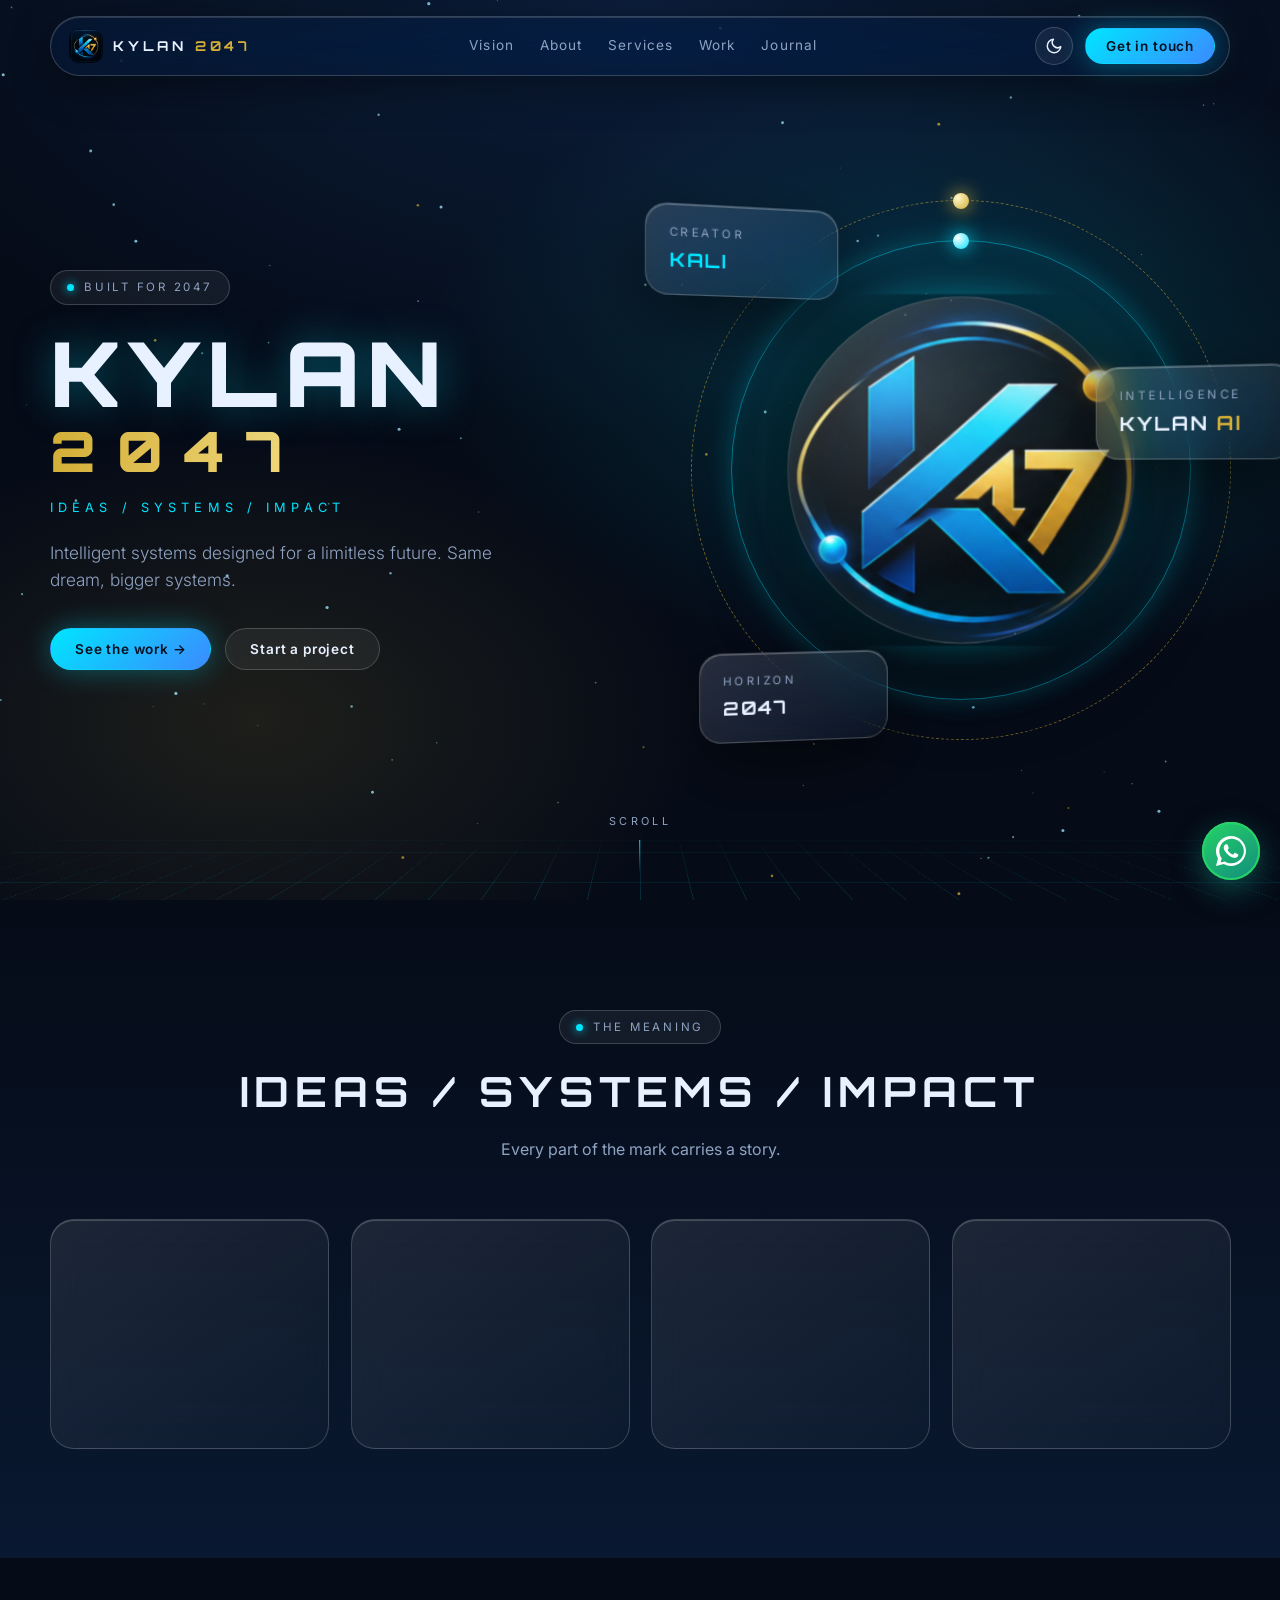
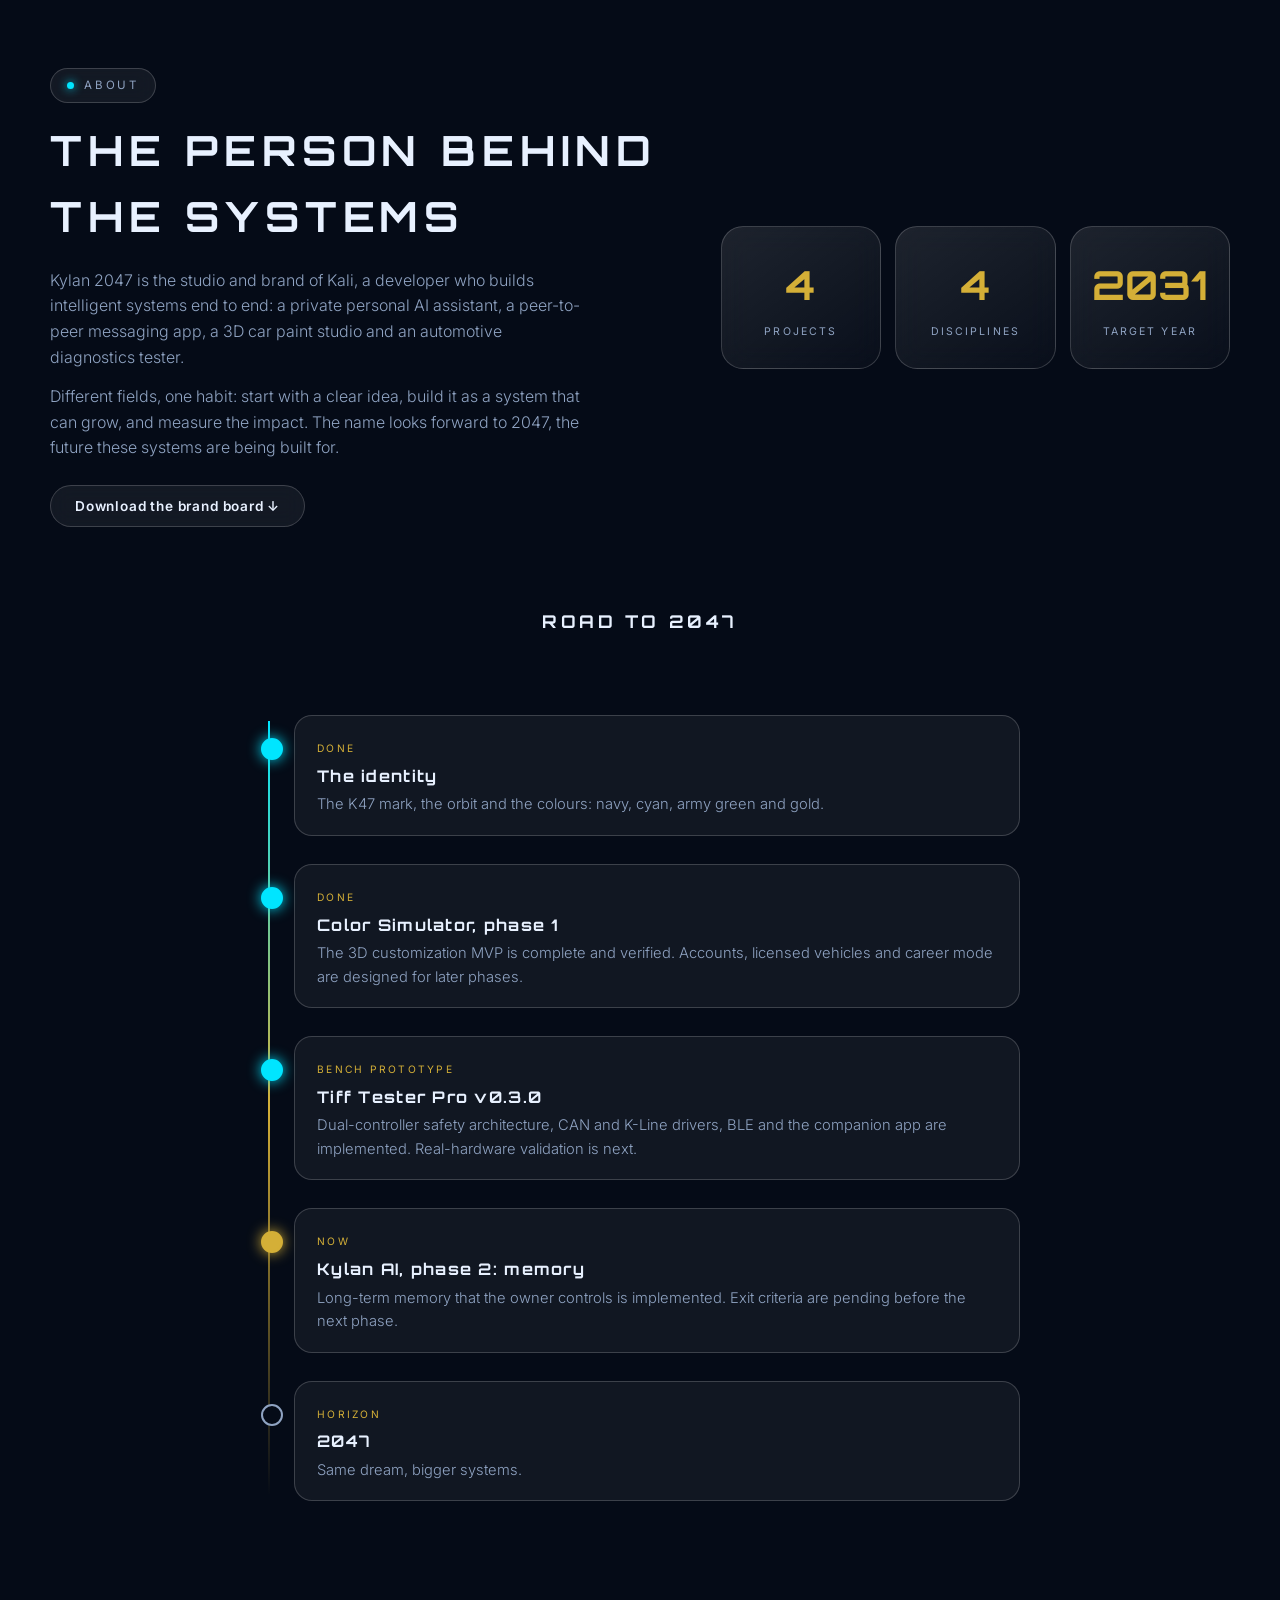
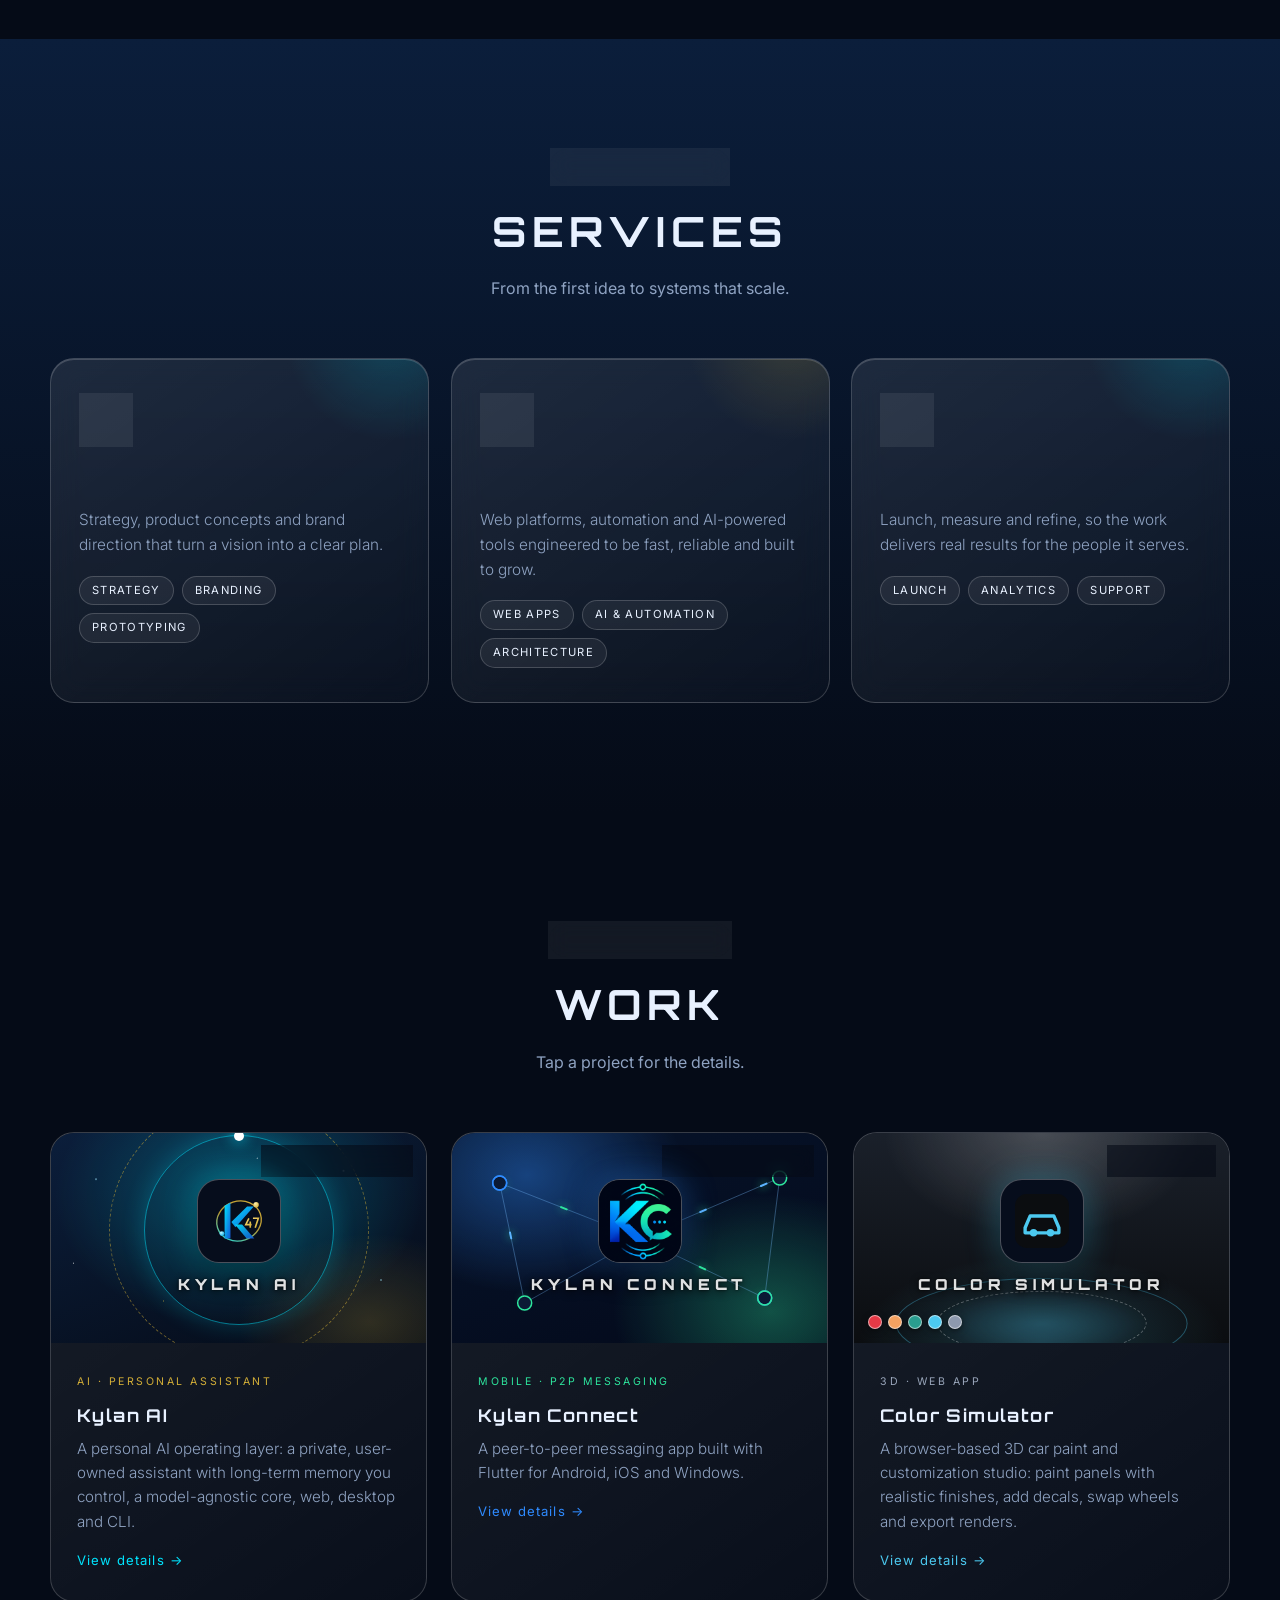
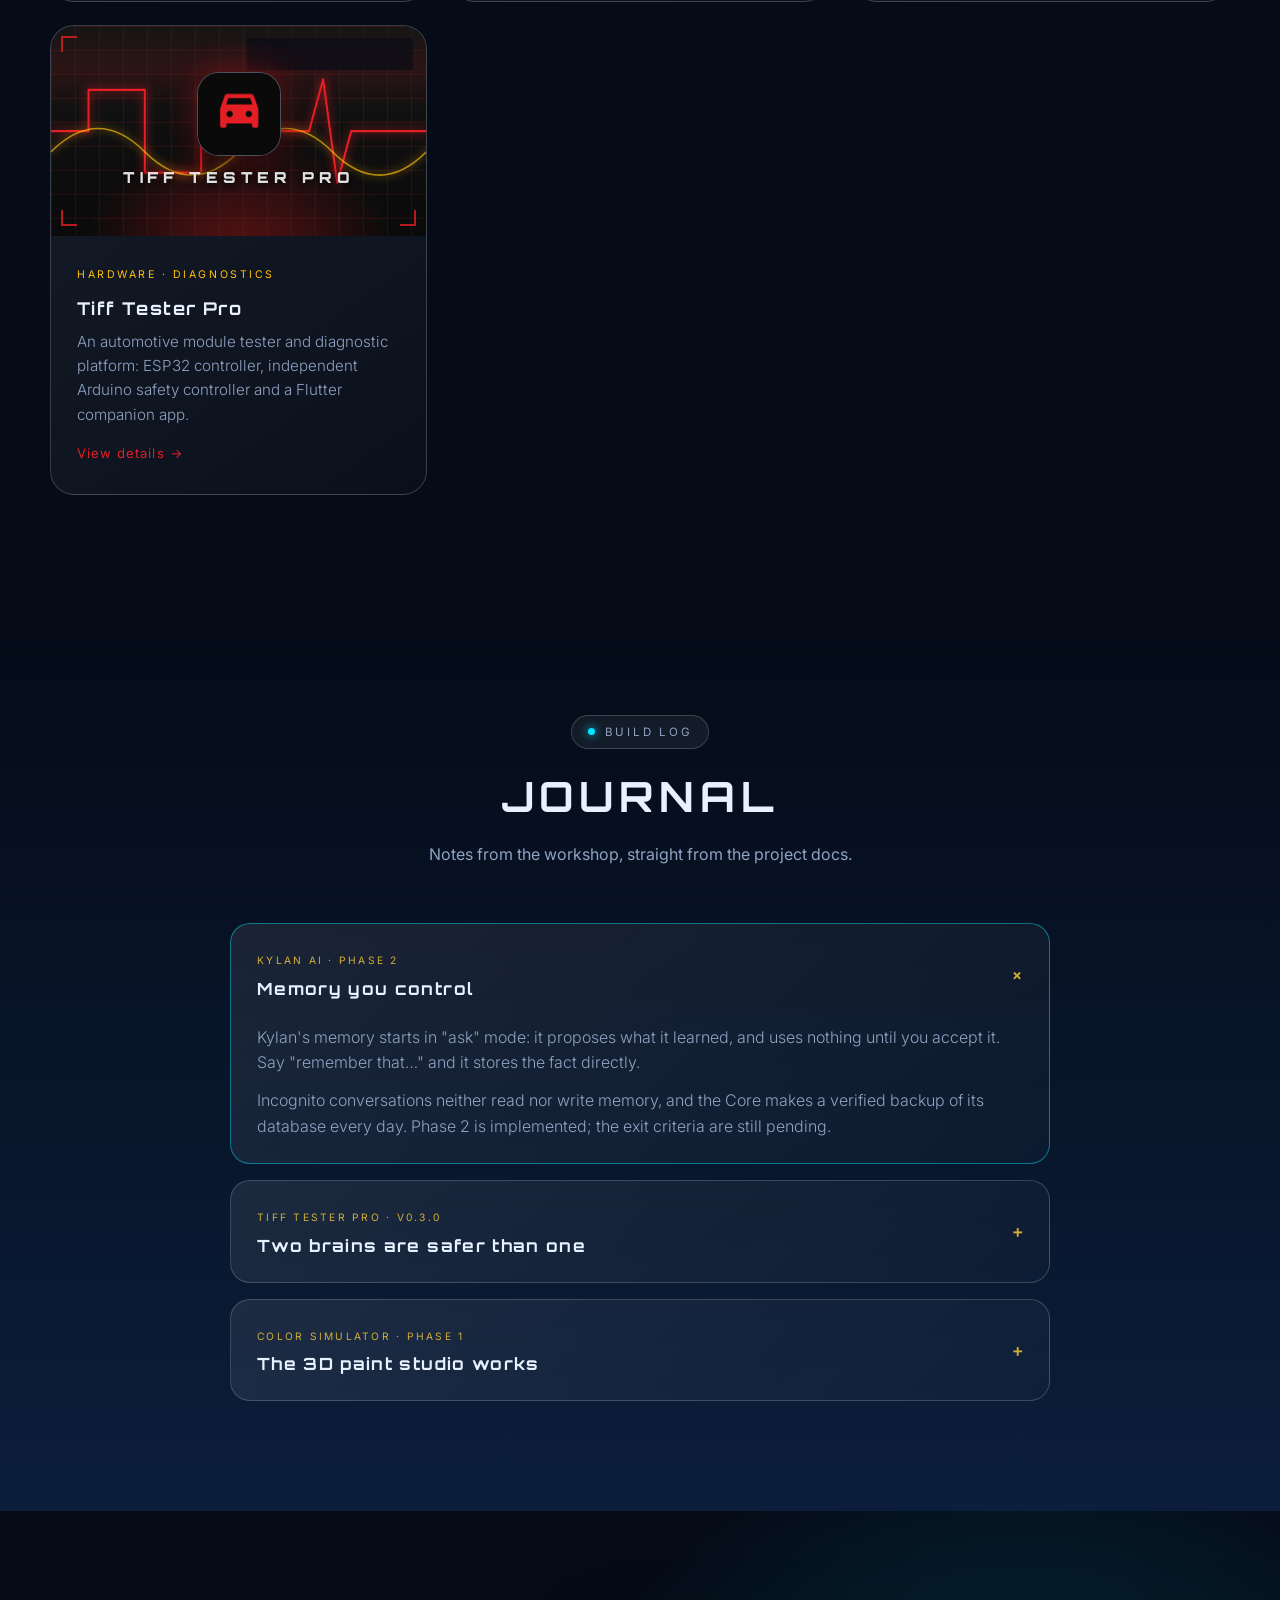
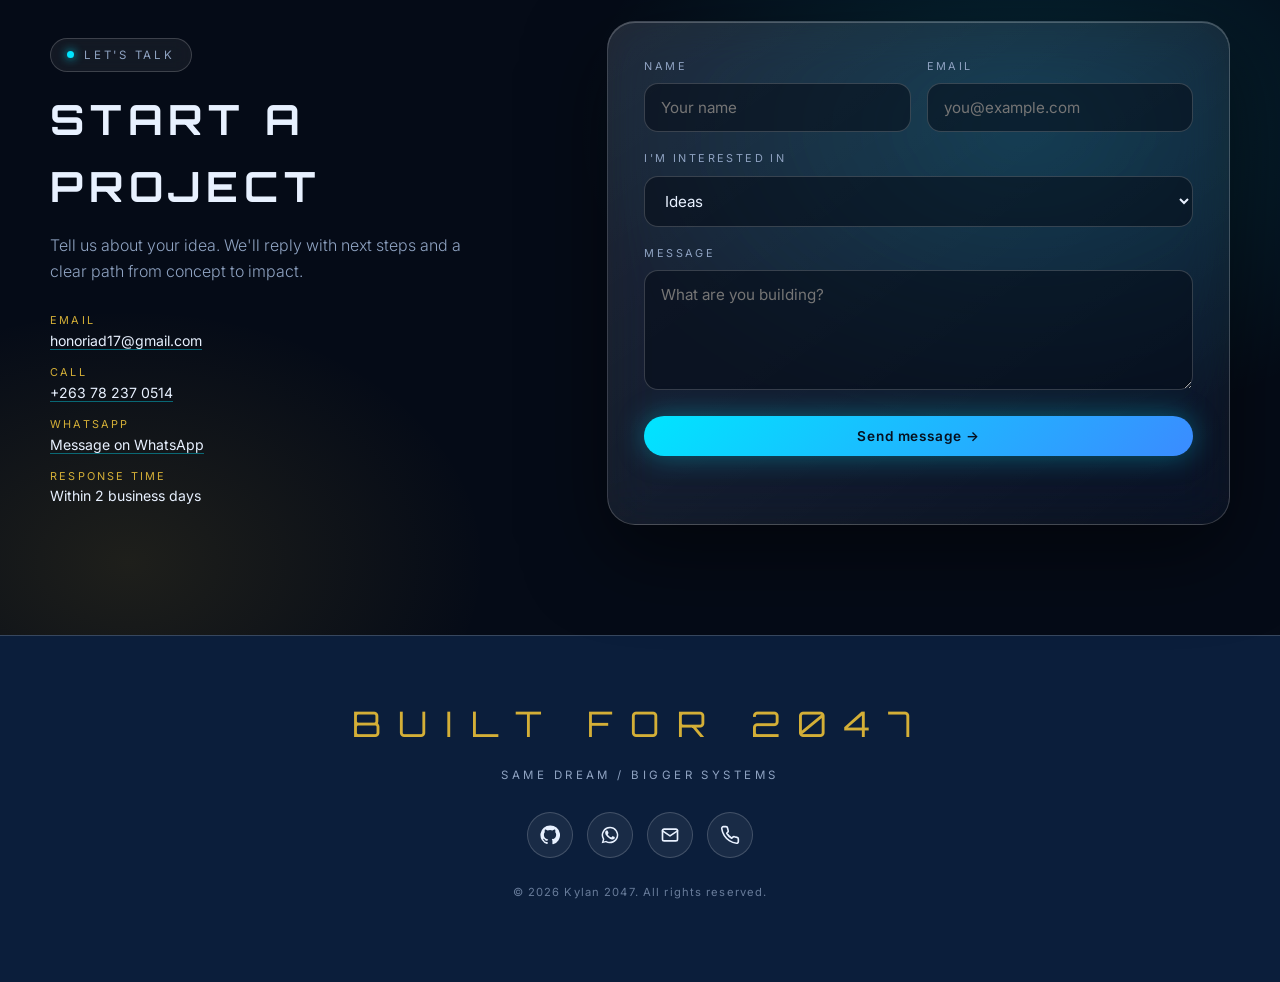
<file: index.html>
<!doctype html>
<html lang="en">
<head>
<meta charset="utf-8">
<meta name="viewport" content="width=device-width, initial-scale=1">
<title>Kylan 2047 — Ideas / Systems / Impact</title>
<meta name="description" content="Kylan 2047 — ideas, systems and impact. Intelligent systems built for the future: AI, mobile, 3D web and hardware.">
<meta name="theme-color" content="#050B17">
<!-- Share previews: absolute URLs are required. If you add a custom domain, update og:url, og:image and twitter:image. -->
<meta property="og:type" content="website">
<meta property="og:url" content="https://kalivoid2047.github.io/K2047/">
<meta property="og:site_name" content="Kylan 2047">
<meta property="og:title" content="Kylan 2047 — Ideas / Systems / Impact">
<meta property="og:description" content="Intelligent systems built for the future. Same dream, bigger systems.">
<meta property="og:image" content="https://kalivoid2047.github.io/K2047/assets/og.png">
<meta property="og:image:width" content="1200"><meta property="og:image:height" content="630">
<meta name="twitter:card" content="summary_large_image">
<meta name="twitter:title" content="Kylan 2047 — Ideas / Systems / Impact">
<meta name="twitter:description" content="Intelligent systems built for the future. Same dream, bigger systems.">
<meta name="twitter:image" content="https://kalivoid2047.github.io/K2047/assets/og.png">
<script>
  // Apply saved theme before first paint (no flash). Dark is the brand default.
  try { var t = localStorage.getItem('theme'); if (t) document.documentElement.dataset.theme = t; } catch (e) {}
  document.documentElement.classList.add('js');
</script>
<link rel="icon" href="assets/favicon.png">
<link rel="preconnect" href="https://fonts.googleapis.com">
<link href="https://fonts.googleapis.com/css2?family=Orbitron:wght@500;700;900&family=Inter:wght@300;400;500;600&display=swap" rel="stylesheet">
<style>
  :root {
    --navy: #0B1E3B;
    --cyan: #00E5FF;
    --green: #556B2F;
    --gold: #D4AF37;
    --ink: #050B17;
    --text: #E8F1FF;
    --muted: #8FA3C2;
    --wh: 255,255,255;      /* tint used for glass (white on dark) */
    --sh: 0,0,0;            /* shadow colour */
    --field: rgba(5,11,23,.55);
    --nav: rgba(11,30,59,.45);
    --glass: rgba(var(--wh),.06);
    --glass-edge: rgba(var(--wh),.18);
    --display: 'Orbitron', system-ui, sans-serif;
    --body: 'Inter', system-ui, sans-serif;
  }
  :root[data-theme="light"] {
    --ink: #F2F6FC; --navy: #DFEAF8; --text: #0B1E3B; --muted: #4C6283;
    --cyan: #0091B3; --gold: #8F6D0A;
    --wh: 11,30,59; --sh: 11,30,59;
    --field: rgba(255,255,255,.85); --nav: rgba(255,255,255,.6);
  }
  :root[data-theme="light"] .core .glass-disc { background: radial-gradient(circle at 30% 25%, #1b3a66, #08142a 70%); }
  :root[data-theme="light"] .core img { mix-blend-mode: normal; }
  :root[data-theme="light"] .btn-primary { color: #fff; background: linear-gradient(135deg, #0091B3, #2f6fe0); }
  :root[data-theme="light"] .links a.btn-primary { color: #fff; }
  [hidden] { display: none !important; }
  * { box-sizing: border-box; margin: 0; }
  html { scroll-behavior: smooth; }
  body {
    background: var(--ink);
    color: var(--text);
    font-family: var(--body);
    line-height: 1.6;
    overflow-x: hidden;
  }

  /* ---------- NAV ---------- */
  nav {
    position: fixed; inset: 16px 16px auto 16px; z-index: 50;
    max-width: 1180px; margin-inline: auto;
    display: flex; align-items: center; justify-content: space-between;
    padding: 10px 14px 10px 18px;
    background: var(--nav);
    border: 1px solid var(--glass-edge);
    border-radius: 999px;
    backdrop-filter: blur(18px) saturate(160%);
    -webkit-backdrop-filter: blur(18px) saturate(160%);
    box-shadow: 0 10px 40px rgba(var(--sh),.4), inset 0 1px 0 rgba(var(--wh),.15);
  }
  .brand { display: flex; align-items: center; gap: 10px; text-decoration: none; color: var(--text);
    font-family: var(--display); font-weight: 700; letter-spacing: .28em; font-size: .85rem; }
  .brand img { width: 34px; height: 34px; object-fit: cover; border-radius: 10px; }
  .brand b { color: var(--gold); font-weight: 700; }
  .links { display: flex; gap: 26px; align-items: center; }
  .links a { color: var(--muted); text-decoration: none; font-size: .85rem; letter-spacing: .08em; transition: color .2s; }
  .links a:hover { color: var(--cyan); }
  .links a.btn-primary, .links a.btn-primary:hover { color: #06101f; }
  .btn {
    display: inline-flex; align-items: center; gap: 8px;
    padding: 12px 24px; border-radius: 999px; text-decoration: none; cursor: pointer;
    font: 600 .85rem var(--body); letter-spacing: .06em; border: 1px solid transparent;
    transition: transform .2s, box-shadow .2s, background .2s;
  }
  .btn-primary {
    color: #06101f;
    background: linear-gradient(135deg, var(--cyan), #3b8bff);
    box-shadow: 0 0 28px rgba(0,229,255,.35);
  }
  .btn-primary:hover { transform: translateY(-2px); box-shadow: 0 0 44px rgba(0,229,255,.6); }
  .btn-ghost { color: var(--text); background: var(--glass); border-color: var(--glass-edge);
    backdrop-filter: blur(10px); -webkit-backdrop-filter: blur(10px); }
  .btn-ghost:hover { border-color: var(--gold); color: var(--gold); transform: translateY(-2px); }
  nav .btn { padding: 9px 20px; }

  /* ---------- HERO ---------- */
  .hero {
    position: relative; min-height: 100vh; min-height: 100svh;
    display: grid; place-items: center;
    padding: 120px 24px 80px;
    isolation: isolate; overflow: clip;
    background:
      radial-gradient(60% 50% at 75% 40%, rgba(0,229,255,.16), transparent 70%),
      radial-gradient(50% 45% at 20% 80%, rgba(212,175,55,.12), transparent 70%),
      radial-gradient(80% 60% at 50% 0%, var(--navy), transparent 80%),
      var(--ink);
  }
  .grid-floor {
    position: absolute; left: -25%; right: -25%; bottom: -5%; height: 55%; z-index: -1;
    background-image:
      linear-gradient(rgba(0,229,255,.22) 1px, transparent 1px),
      linear-gradient(90deg, rgba(0,229,255,.22) 1px, transparent 1px);
    background-size: 64px 64px;
    transform: perspective(500px) rotateX(62deg);
    transform-origin: 50% 100%;
    mask-image: linear-gradient(to top, #000 10%, transparent 85%);
    -webkit-mask-image: linear-gradient(to top, #000 10%, transparent 85%);
    animation: gridmove 6s linear infinite;
  }
  @keyframes gridmove { to { background-position: 0 64px, 64px 0; } }
  #stars { position: absolute; inset: 0; z-index: -2; width: 100%; height: 100%; }

  .hero-inner {
    width: 100%; max-width: 1180px;
    display: grid; grid-template-columns: 1.05fr .95fr; gap: 48px; align-items: center;
  }
  .eyebrow {
    display: inline-flex; align-items: center; gap: 10px;
    padding: 7px 16px; border-radius: 999px;
    background: var(--glass); border: 1px solid var(--glass-edge);
    backdrop-filter: blur(10px); -webkit-backdrop-filter: blur(10px);
    font-size: .72rem; letter-spacing: .24em; text-transform: uppercase; color: var(--muted);
  }
  .eyebrow i { width: 7px; height: 7px; border-radius: 50%; background: var(--cyan); box-shadow: 0 0 10px var(--cyan); }
  h1 {
    margin: 22px 0 18px;
    font-family: var(--display); font-weight: 900; line-height: 1.02;
    font-size: clamp(2.8rem, 7vw, 5.6rem); letter-spacing: .08em;
  }
  h1 .name { display: block; color: var(--text); text-shadow: 0 0 40px rgba(0,229,255,.35); }
  h1 .year {
    display: block; font-size: .62em; letter-spacing: .38em; margin-top: .1em;
    background: linear-gradient(90deg, var(--gold), #f7e08a, var(--gold));
    -webkit-background-clip: text; background-clip: text; color: transparent;
  }
  .tagline { font-size: .8rem; letter-spacing: .4em; text-transform: uppercase; color: var(--cyan); margin-bottom: 20px; }
  .lede { max-width: 480px; color: var(--muted); font-size: 1.08rem; font-weight: 300; }
  .cta { display: flex; flex-wrap: wrap; gap: 14px; margin-top: 34px; }

  /* 3D stage */
  .stage { position: relative; height: min(560px, 70vw); perspective: 1200px; }
  .scene {
    position: absolute; inset: 0; transform-style: preserve-3d;
    transition: transform .15s ease-out;
  }
  .layer { position: absolute; transform-style: preserve-3d; }

  .core { left: 50%; top: 50%; width: 330px; height: 330px; margin: -165px 0 0 -165px; transform: translateZ(60px); animation: float 7s ease-in-out infinite; }
  .core .glass-disc {
    position: absolute; inset: 0; border-radius: 50%;
    background: radial-gradient(circle at 30% 25%, rgba(var(--wh),.22), rgba(var(--wh),.04) 55%, rgba(0,229,255,.08));
    border: 1px solid var(--glass-edge);
    backdrop-filter: blur(14px); -webkit-backdrop-filter: blur(14px);
    box-shadow: 0 30px 80px rgba(var(--sh),.55), 0 0 90px rgba(0,229,255,.25), inset 0 0 40px rgba(var(--wh),.08);
  }
  .core img {
    position: absolute; inset: -6%; width: 112%; height: 112%; object-fit: contain;
    mix-blend-mode: screen; transform: translateZ(50px);
    -webkit-mask-image: radial-gradient(circle, #000 55%, transparent 74%);
    mask-image: radial-gradient(circle, #000 55%, transparent 74%);
    filter: drop-shadow(0 0 22px rgba(0,229,255,.45));
  }
  @keyframes float { 0%,100% { translate: 0 -10px; } 50% { translate: 0 12px; } }

  .ring {
    left: 50%; top: 50%; border-radius: 50%; border: 1px solid transparent;
    transform-style: preserve-3d;
  }
  .ring.r1 { width: 460px; height: 460px; margin: -230px 0 0 -230px;
    border-color: rgba(0,229,255,.45); box-shadow: 0 0 24px rgba(0,229,255,.2), inset 0 0 24px rgba(0,229,255,.1);
    animation: spin1 16s linear infinite; }
  .ring.r2 { width: 540px; height: 540px; margin: -270px 0 0 -270px;
    border-color: rgba(212,175,55,.5); border-style: dashed;
    animation: spin2 24s linear infinite; }
  @keyframes spin1 { from { transform: rotateX(72deg) rotateZ(0); } to { transform: rotateX(72deg) rotateZ(360deg); } }
  @keyframes spin2 { from { transform: rotateX(72deg) rotateY(18deg) rotateZ(360deg); } to { transform: rotateX(72deg) rotateY(18deg) rotateZ(0); } }
  .orb { position: absolute; width: 16px; height: 16px; border-radius: 50%; top: -8px; left: calc(50% - 8px); }
  .r1 .orb { background: radial-gradient(circle at 30% 30%, #fff, var(--cyan)); box-shadow: 0 0 18px var(--cyan); }
  .r2 .orb { background: radial-gradient(circle at 30% 30%, #fff6c9, var(--gold)); box-shadow: 0 0 18px var(--gold); }

  .card {
    position: absolute; padding: 16px 20px; border-radius: 20px; min-width: 170px;
    background: linear-gradient(145deg, rgba(var(--wh),.14), rgba(var(--wh),.03));
    border: 1px solid var(--glass-edge);
    backdrop-filter: blur(20px) saturate(170%); -webkit-backdrop-filter: blur(20px) saturate(170%);
    box-shadow: 0 24px 60px rgba(var(--sh),.5), inset 0 1px 0 rgba(var(--wh),.25);
  }
  .card small { display: block; font-size: .64rem; letter-spacing: .24em; text-transform: uppercase; color: var(--muted); }
  .card strong { display: block; margin-top: 4px; font-family: var(--display); font-size: 1.05rem; letter-spacing: .1em; }
  .card em { font-style: normal; color: var(--gold); }
  .c1 { left: -2%; top: 8%; transform: translateZ(130px) rotateY(14deg); animation: float 6s ease-in-out infinite; }
  .c2 { right: -3%; top: 34%; transform: translateZ(170px) rotateY(-16deg); animation: float 8s ease-in-out -2s infinite; }
  .c3 { left: 6%; bottom: 6%; transform: translateZ(110px) rotateY(10deg); animation: float 7s ease-in-out -4s infinite; }
  .c1 strong { color: var(--cyan); }

  .scroll-hint { position: absolute; bottom: 26px; left: 50%; translate: -50% 0; font-size: .68rem; letter-spacing: .3em; color: var(--muted); text-transform: uppercase; }
  .scroll-hint::after { content: ""; display: block; width: 1px; height: 34px; margin: 10px auto 0; background: linear-gradient(var(--cyan), transparent); animation: drip 2s ease-in-out infinite; }
  @keyframes drip { 0% { transform: scaleY(0); transform-origin: top; } 50% { transform: scaleY(1); transform-origin: top; } 51% { transform-origin: bottom; } 100% { transform: scaleY(0); transform-origin: bottom; } }

  /* ---------- PILLARS ---------- */
  section.pillars { padding: 110px 24px; background: linear-gradient(var(--ink), var(--navy) 140%); }
  .wrap { max-width: 1180px; margin: 0 auto; }
  .section-head { text-align: center; margin-bottom: 56px; }
  .section-head h2 { font-family: var(--display); font-size: clamp(1.7rem, 4vw, 2.6rem); letter-spacing: .14em; margin-top: 14px; }
  .section-head p { color: var(--muted); margin-top: 12px; }
  .cards { display: grid; grid-template-columns: repeat(auto-fit, minmax(260px, 1fr)); gap: 22px; perspective: 1000px; }
  .pillar {
    padding: 34px 28px; border-radius: 24px;
    background: linear-gradient(145deg, rgba(var(--wh),.09), rgba(var(--wh),.02));
    border: 1px solid var(--glass-edge);
    backdrop-filter: blur(16px); -webkit-backdrop-filter: blur(16px);
    box-shadow: inset 0 1px 0 rgba(var(--wh),.18);
    transition: transform .25s ease-out, border-color .3s, box-shadow .3s;
    transform-style: preserve-3d; will-change: transform;
  }
  .pillar:hover { border-color: rgba(0,229,255,.5); box-shadow: 0 30px 70px rgba(var(--sh),.5), 0 0 40px rgba(0,229,255,.15); }
  .pillar .num { font-family: var(--display); font-size: .8rem; letter-spacing: .3em; color: var(--gold); transform: translateZ(30px); display: block; }
  .pillar h3 { font-family: var(--display); font-size: 1.35rem; letter-spacing: .12em; margin: 18px 0 10px; transform: translateZ(40px); }
  .pillar p { color: var(--muted); font-weight: 300; transform: translateZ(20px); }

  /* ---------- SHARED SECTION BITS ---------- */
  section { scroll-margin-top: 90px; }
  section.services, section.work, section.contact { padding: 110px 24px; position: relative; }
  section.services { background: linear-gradient(var(--navy), var(--ink)); }
  section.work { background: var(--ink); }
  section.contact {
    background:
      radial-gradient(50% 60% at 80% 30%, rgba(0,229,255,.14), transparent 70%),
      radial-gradient(40% 50% at 10% 90%, rgba(212,175,55,.12), transparent 70%),
      var(--ink);
  }

  /* ---------- SERVICES ---------- */
  .svc-grid { display: grid; grid-template-columns: repeat(auto-fit, minmax(290px, 1fr)); gap: 22px; perspective: 1000px; }
  .svc {
    position: relative; padding: 34px 28px; border-radius: 24px; overflow: hidden;
    background: linear-gradient(145deg, rgba(var(--wh),.09), rgba(var(--wh),.02));
    border: 1px solid var(--glass-edge);
    backdrop-filter: blur(16px); -webkit-backdrop-filter: blur(16px);
    box-shadow: inset 0 1px 0 rgba(var(--wh),.18);
    transition: transform .25s ease-out, border-color .3s, box-shadow .3s;
    transform-style: preserve-3d; will-change: transform;
  }
  .svc::before {
    content: ""; position: absolute; inset: -40% -20% auto auto; width: 220px; height: 220px; border-radius: 50%;
    background: radial-gradient(circle, var(--accent, var(--cyan)), transparent 70%); opacity: .18; transition: opacity .3s;
  }
  .svc:hover { border-color: var(--accent, var(--cyan)); box-shadow: 0 30px 70px rgba(var(--sh),.5); }
  .svc:hover::before { opacity: .38; }
  .svc.gold { --accent: var(--gold); }
  .svc .ico {
    width: 54px; height: 54px; border-radius: 16px; display: grid; place-items: center; font-size: 1.5rem;
    background: rgba(var(--wh),.07); border: 1px solid var(--glass-edge); color: var(--accent, var(--cyan));
    transform: translateZ(40px);
  }
  .svc h3 { font-family: var(--display); font-size: 1.15rem; letter-spacing: .1em; margin: 22px 0 10px; transform: translateZ(30px); }
  .svc p { color: var(--muted); font-weight: 300; font-size: .96rem; }
  .svc ul { list-style: none; padding: 0; margin: 18px 0 0; display: flex; flex-wrap: wrap; gap: 8px; }
  .svc li { font-size: .7rem; letter-spacing: .12em; text-transform: uppercase; padding: 5px 12px; border-radius: 999px;
    background: rgba(var(--wh),.06); border: 1px solid var(--glass-edge); color: var(--text); }

  /* ---------- WORK ---------- */
  .work-grid { display: grid; grid-template-columns: repeat(auto-fit, minmax(300px, 1fr)); gap: 24px; perspective: 1200px; }
  .project {
    border-radius: 24px; overflow: hidden; text-decoration: none; color: inherit; display: block;
    background: linear-gradient(145deg, rgba(var(--wh),.08), rgba(var(--wh),.02));
    border: 1px solid var(--glass-edge);
    transition: transform .25s ease-out, border-color .3s, box-shadow .3s; will-change: transform;
  }
  .project:hover { border-color: rgba(0,229,255,.5); box-shadow: 0 30px 70px rgba(var(--sh),.55), 0 0 40px rgba(0,229,255,.12); }
  .thumb { height: 190px; position: relative; display: grid; place-items: center; overflow: hidden; }
  .thumb::before { content: ""; position: absolute; inset: 0; background-image:
      linear-gradient(rgba(var(--wh),.07) 1px, transparent 1px), linear-gradient(90deg, rgba(var(--wh),.07) 1px, transparent 1px);
    background-size: 28px 28px; }
  .thumb .glyph { position: relative; font-family: var(--display); font-weight: 900; font-size: 3.4rem; letter-spacing: .1em;
    color: rgba(var(--wh),.92); text-shadow: 0 0 30px currentColor; }
  .t1 { background: radial-gradient(70% 90% at 50% 30%, rgba(0,229,255,.28), transparent 70%), radial-gradient(50% 60% at 85% 90%, rgba(212,175,55,.2), transparent 70%), linear-gradient(160deg, #0b1e3b, #050b17); }
  .t2 { background: radial-gradient(60% 80% at 20% 20%, rgba(47,139,255,.4), transparent 70%), radial-gradient(60% 80% at 85% 85%, rgba(46,229,157,.32), transparent 70%), linear-gradient(160deg, #07142b, #03091a); }
  .t3 { background: radial-gradient(60% 70% at 50% 0%, rgba(255,255,255,.2), transparent 70%), radial-gradient(70% 60% at 50% 100%, rgba(76,201,240,.22), transparent 70%), linear-gradient(180deg, #1a202a, #0b0d10); }
  .t4 { background: radial-gradient(60% 80% at 50% 110%, rgba(227,30,36,.38), transparent 70%), linear-gradient(180deg, #151515, #0a0a0a); }
  .thumb .glyph { font-size: clamp(1.8rem, 5vw, 2.6rem); }

  /* Each project card carries its own project's look */
  .p-ai      { --a: #00E5FF; --b: #D4AF37; }
  .p-connect { --a: #2F8BFF; --b: #2EE59D; }
  .p-sim     { --a: #4CC9F0; --b: #9AA7BB; }
  .p-tiff    { --a: #E31E24; --b: #FFC107; }
  .p-ai .thumb::before, .p-connect .thumb::before, .p-sim .thumb::before { display: none; }   /* no square grid; Tiff keeps its oscilloscope grid */
  .project .tag { color: var(--b); }
  .project .more { color: var(--a) !important; transition: letter-spacing .25s; }
  .project:hover .more { letter-spacing: .14em; }
  .project:hover { border-color: var(--a); box-shadow: 0 30px 70px rgba(var(--sh),.55), 0 0 44px color-mix(in srgb, var(--a) 28%, transparent); }
  .project .plogo { box-shadow: 0 10px 30px rgba(0,0,0,.45), 0 0 34px color-mix(in srgb, var(--a) 45%, transparent); }
  .thumb { height: 210px; }
  .thumb > .plogo, .thumb > .glyph { z-index: 2; }
  .thumb > .glyph { text-shadow: 0 2px 10px #000, 0 0 3px rgba(0,0,0,.9); }
  .art { position: absolute; inset: 0; z-index: 0; pointer-events: none; overflow: hidden; }
  .art svg { position: absolute; inset: 0; width: 100%; height: 100%; }

  /* Kylan AI: orbits + stars */
  .art-ai .ring-a, .art-ai .ring-b { position: absolute; left: 50%; top: 46%; border-radius: 50%; }
  .art-ai .ring-a { width: 190px; height: 190px; margin: -95px 0 0 -95px; border: 1px solid rgba(0,229,255,.5); box-shadow: 0 0 24px rgba(0,229,255,.2); animation: spin 14s linear infinite; }
  .art-ai .ring-b { width: 260px; height: 260px; margin: -130px 0 0 -130px; border: 1px dashed rgba(212,175,55,.5); animation: spin 22s linear infinite reverse; }
  .art-ai i { position: absolute; top: -5px; left: calc(50% - 5px); width: 10px; height: 10px; border-radius: 50%; background: #fff; box-shadow: 0 0 14px #00E5FF; }
  .art-ai .ring-b i { box-shadow: 0 0 14px #D4AF37; background: #fff6c9; }
  .art-ai .stars { position: absolute; inset: 0; opacity: .7;
    background-image: radial-gradient(1.5px 1.5px at 12% 22%, #9fe9ff, transparent), radial-gradient(1.5px 1.5px at 78% 18%, #fff, transparent), radial-gradient(1px 1px at 30% 80%, #D4AF37, transparent),
      radial-gradient(1.5px 1.5px at 88% 70%, #9fe9ff, transparent), radial-gradient(1px 1px at 55% 12%, #fff, transparent), radial-gradient(1px 1px at 6% 62%, #fff, transparent); }
  @keyframes spin { to { transform: rotate(360deg); } }

  /* Kylan Connect: peer-to-peer network */
  .art-connect line { stroke: rgba(122,190,255,.35); stroke-width: 1; }
  .art-connect .pkt { stroke: #2EE59D; stroke-width: 2; stroke-linecap: round; stroke-dasharray: 6 60; animation: packet 2.8s linear infinite; filter: drop-shadow(0 0 4px #2EE59D); }
  .art-connect .pkt:nth-of-type(2n) { animation-duration: 3.6s; stroke: #5db4ff; }
  @keyframes packet { to { stroke-dashoffset: -132; } }
  .art-connect circle { fill: #0b1a35; stroke: #2F8BFF; stroke-width: 1.5; }
  .art-connect circle.n2 { stroke: #2EE59D; }
  .art-connect circle.pulse { fill: none; transform-box: fill-box; transform-origin: center; animation: ping 2.6s ease-out infinite; }
  @keyframes ping { from { transform: scale(1); opacity: .8; } to { transform: scale(2.6); opacity: 0; } }

  /* Color Simulator: showroom, spotlight, turntable, paint chips */
  .art-sim .spot { position: absolute; left: 50%; top: -30%; width: 70%; height: 130%; transform: translateX(-50%);
    background: conic-gradient(from 180deg at 50% 0, transparent 160deg, rgba(255,255,255,.14) 175deg, rgba(255,255,255,.14) 185deg, transparent 200deg); filter: blur(6px); }
  .art-sim .floor { position: absolute; left: 50%; bottom: -26px; width: 78%; aspect-ratio: 3.2; transform: translateX(-50%); border-radius: 50%;
    background: radial-gradient(closest-side, rgba(76,201,240,.22), transparent 75%); border: 1px solid rgba(76,201,240,.35); }
  .art-sim .floor::after { content: ""; position: absolute; inset: 14%; border-radius: 50%; border: 1px dashed rgba(255,255,255,.3); animation: spin 18s linear infinite; }
  .art-sim .chips { position: absolute; left: 14px; bottom: 14px; display: flex; gap: 6px; }
  .art-sim .chips b { width: 14px; height: 14px; border-radius: 50%; border: 1.5px solid rgba(255,255,255,.55); box-shadow: 0 2px 6px rgba(0,0,0,.5); }

  /* Tiff Tester Pro: oscilloscope */
  .p-tiff .thumb::before { background-image: linear-gradient(rgba(227,30,36,.14) 1px, transparent 1px), linear-gradient(90deg, rgba(227,30,36,.14) 1px, transparent 1px); background-size: 24px 24px; }
  .art-tiff .wave { position: absolute; left: 0; top: 18%; height: 64%; width: 200%; animation: scope 5s linear infinite; }
  .art-tiff .wave path { fill: none; stroke: #E31E24; stroke-width: 2.2; stroke-linejoin: round; filter: drop-shadow(0 0 5px #E31E24); }
  .art-tiff .wave path.w2 { stroke: #FFC107; stroke-width: 1.4; opacity: .7; filter: drop-shadow(0 0 4px #FFC107); }
  @keyframes scope { to { transform: translateX(-50%); } }
  .art-tiff .corner { position: absolute; width: 16px; height: 16px; border: 2px solid rgba(227,30,36,.8); }
  .art-tiff .tl { top: 10px; left: 10px; border-right: 0; border-bottom: 0; } .art-tiff .bl { bottom: 10px; left: 10px; border-right: 0; border-top: 0; }
  .art-tiff .br { bottom: 10px; right: 10px; border-left: 0; border-top: 0; }
  .art-tiff .scan { position: absolute; left: 0; right: 0; height: 40%; background: linear-gradient(transparent, rgba(227,30,36,.12), transparent); animation: sweep 3.4s ease-in-out infinite; }
  @keyframes sweep { 0% { top: -40%; } 100% { top: 100%; } }
  .thumb.has-logo, .modal-head.has-logo { display: flex; flex-direction: column; justify-content: center; align-items: center; gap: 10px; }
  .plogo { position: relative; width: 84px; height: 84px; border-radius: 22px; object-fit: cover; padding: 0; background: #060d1c;
    border: 1px solid rgba(255,255,255,.28); box-shadow: 0 10px 30px rgba(0,0,0,.45), 0 0 34px rgba(0,229,255,.28); }
  .plogo.pad { padding: 14px; }
  .has-logo .glyph { font-size: .95rem !important; letter-spacing: .32em !important; opacity: .95; }
  .modal-head.has-logo .plogo { width: 76px; height: 76px; }
  .proj-body { padding: 24px 26px 28px; }
  .tag { font-size: .66rem; letter-spacing: .24em; text-transform: uppercase; color: var(--gold); }
  .proj-body h3 { font-family: var(--display); font-size: 1.1rem; letter-spacing: .08em; margin: 8px 0 8px; }
  .proj-body p { color: var(--muted); font-weight: 300; font-size: .95rem; }
  .proj-body .more { display: inline-block; margin-top: 16px; color: var(--cyan); font-size: .82rem; letter-spacing: .08em; }

  /* ---------- CONTACT ---------- */
  .contact-wrap { display: grid; grid-template-columns: .9fr 1.1fr; gap: 48px; align-items: center; }
  .contact-copy h2 { font-family: var(--display); font-size: clamp(1.7rem, 4vw, 2.6rem); letter-spacing: .14em; margin: 14px 0; }
  .contact-copy p { color: var(--muted); font-weight: 300; max-width: 420px; }
  .contact-copy .meta { margin-top: 28px; display: grid; gap: 12px; font-size: .88rem; color: var(--text); }
  .contact-copy .meta span { color: var(--gold); letter-spacing: .2em; font-size: .68rem; text-transform: uppercase; display: block; }
  .contact-copy .meta a { color: var(--text); text-decoration: none; border-bottom: 1px solid rgba(0,229,255,.4); transition: color .2s, border-color .2s; }
  .contact-copy .meta a:hover { color: var(--cyan); border-color: var(--cyan); }
  .form-card {
    padding: 36px; border-radius: 28px;
    background: linear-gradient(145deg, rgba(var(--wh),.12), rgba(var(--wh),.03));
    border: 1px solid var(--glass-edge);
    backdrop-filter: blur(24px) saturate(170%); -webkit-backdrop-filter: blur(24px) saturate(170%);
    box-shadow: 0 30px 80px rgba(var(--sh),.5), inset 0 1px 0 rgba(var(--wh),.22);
  }
  .field { display: block; margin-bottom: 18px; }
  .field span { display: block; font-size: .68rem; letter-spacing: .22em; text-transform: uppercase; color: var(--muted); margin-bottom: 8px; }
  .field input, .field select, .field textarea {
    width: 100%; padding: 14px 16px; border-radius: 14px; font: 400 .95rem var(--body); color: var(--text);
    background: var(--field); border: 1px solid var(--glass-edge); outline: none;
    transition: border-color .2s, box-shadow .2s;
  }
  .field select option { background: var(--navy); }
  .field textarea { resize: vertical; min-height: 120px; }
  .field input:focus, .field select:focus, .field textarea:focus { border-color: var(--cyan); box-shadow: 0 0 0 3px rgba(0,229,255,.18); }
  .row2 { display: grid; grid-template-columns: 1fr 1fr; gap: 16px; }
  .form-card .btn { width: 100%; justify-content: center; border: 0; }
  .form-note { margin-top: 14px; font-size: .85rem; text-align: center; min-height: 1.3em; color: var(--cyan); }

  footer { padding: 60px 24px 80px; text-align: center; background: var(--navy); border-top: 1px solid var(--glass-edge); }
  footer .big { font-family: var(--display); font-size: clamp(1.4rem, 4vw, 2.2rem); letter-spacing: .5em; color: var(--gold); }
  footer p { color: var(--muted); letter-spacing: .3em; font-size: .72rem; text-transform: uppercase; margin-top: 14px; }

  /* ---------- THEME TOGGLE / NAV EXTRAS ---------- */
  .nav-right { display: flex; align-items: center; gap: 12px; }
  .icon-btn { width: 38px; height: 38px; border-radius: 50%; display: grid; place-items: center; cursor: pointer;
    background: var(--glass); border: 1px solid var(--glass-edge); color: var(--text); transition: color .2s, border-color .2s, transform .2s; }
  .icon-btn:hover { color: var(--gold); border-color: var(--gold); transform: rotate(18deg); }
  .icon-btn svg { width: 18px; height: 18px; }
  .sun { display: none; }
  :root[data-theme="light"] .sun { display: block; }
  :root[data-theme="light"] .moon { display: none; }

  /* ---------- FLOATING WHATSAPP ---------- */
  .wa-float { position: fixed; right: 20px; bottom: 20px; z-index: 60; width: 58px; height: 58px; border-radius: 50%;
    display: grid; place-items: center; color: #fff; text-decoration: none;
    background: linear-gradient(145deg, #25D366, #128C7E); box-shadow: 0 10px 30px rgba(18,140,126,.5), inset 0 1px 0 rgba(255,255,255,.35);
    transition: transform .2s; }
  .wa-float:hover { transform: scale(1.1) translateY(-2px); }
  .wa-float svg { width: 30px; height: 30px; }
  .wa-float::after { content: ""; position: absolute; inset: 0; border-radius: 50%; border: 2px solid #25D366; animation: pulse 2.4s ease-out infinite; }
  @keyframes pulse { from { transform: scale(1); opacity: .7; } to { transform: scale(1.7); opacity: 0; } }

  /* ---------- CURSOR GLOW ---------- */
  .cursor-glow, .cursor-dot { position: fixed; left: 0; top: 0; pointer-events: none; z-index: 200; border-radius: 50%; opacity: 0; transition: opacity .3s; }
  .cursor-glow { width: 360px; height: 360px; margin: -180px 0 0 -180px; background: radial-gradient(circle, rgba(0,229,255,.16), transparent 65%); mix-blend-mode: screen; }
  .cursor-dot { width: 10px; height: 10px; margin: -5px 0 0 -5px; background: var(--cyan); box-shadow: 0 0 16px var(--cyan); transition: opacity .3s, width .2s, height .2s, margin .2s, background .2s; }
  .cursor-dot.big { width: 34px; height: 34px; margin: -17px 0 0 -17px; background: transparent; border: 1.5px solid var(--gold); box-shadow: 0 0 18px rgba(212,175,55,.5); }
  .has-cursor .cursor-glow, .has-cursor .cursor-dot { opacity: 1; }
  :root[data-theme="light"] .cursor-glow { mix-blend-mode: normal; background: radial-gradient(circle, rgba(0,145,179,.14), transparent 65%); }

  /* ---------- SCROLL REVEAL ---------- */
  .js .reveal { opacity: 0; transform: translateY(34px); transition: opacity .8s cubic-bezier(.2,.7,.2,1), transform .8s cubic-bezier(.2,.7,.2,1); transition-delay: var(--d, 0s); }
  .js .reveal.in { opacity: 1; transform: none; }

  /* ---------- ABOUT / STATS / TIMELINE ---------- */
  section.about { padding: 110px 24px; background: var(--ink); }
  .about-grid { display: grid; grid-template-columns: 1.1fr .9fr; gap: 48px; align-items: center; }
  .about-copy h2 { font-family: var(--display); font-size: clamp(1.7rem, 4vw, 2.6rem); letter-spacing: .14em; margin: 14px 0 18px; }
  .about-copy p { color: var(--muted); font-weight: 300; margin-bottom: 14px; max-width: 540px; }
  .about-copy .btn { margin-top: 10px; }
  .stats { display: grid; grid-template-columns: repeat(3, 1fr); gap: 14px; }
  .stat { padding: 26px 14px; text-align: center; border-radius: 22px; background: linear-gradient(145deg, rgba(var(--wh),.1), rgba(var(--wh),.02));
    border: 1px solid var(--glass-edge); backdrop-filter: blur(14px); -webkit-backdrop-filter: blur(14px); }
  .stat b { display: block; font-family: var(--display); font-size: clamp(1.7rem, 4vw, 2.5rem); color: var(--gold); }
  .stat span { font-size: .66rem; letter-spacing: .2em; text-transform: uppercase; color: var(--muted); }
  .timeline { margin: 80px auto 0; max-width: 760px; position: relative; padding-left: 34px; }
  .timeline::before { content: ""; position: absolute; left: 8px; top: 6px; bottom: 6px; width: 2px; background: linear-gradient(var(--cyan), var(--gold), transparent); }
  .tl-item { position: relative; margin-bottom: 28px; padding: 18px 22px; border-radius: 18px; background: rgba(var(--wh),.05); border: 1px solid var(--glass-edge); }
  .tl-item::before { content: ""; position: absolute; left: -34px; top: 22px; width: 18px; height: 18px; border-radius: 50%; background: var(--ink); border: 2px solid var(--muted); }
  .tl-item.done::before { background: var(--cyan); border-color: var(--cyan); box-shadow: 0 0 14px var(--cyan); }
  .tl-item.now::before { background: var(--gold); border-color: var(--gold); box-shadow: 0 0 14px var(--gold); }
  .tl-item small { font-size: .64rem; letter-spacing: .22em; text-transform: uppercase; color: var(--gold); }
  .tl-item h4 { font-family: var(--display); font-size: 1rem; letter-spacing: .08em; margin: 4px 0; }
  .tl-item p { color: var(--muted); font-size: .92rem; font-weight: 300; }
  .timeline-title { text-align: center; font-family: var(--display); letter-spacing: .2em; margin-top: 80px; font-size: 1.1rem; }

  /* ---------- STATUS BADGES / PROJECT CARDS ---------- */
  .badge { position: absolute; top: 14px; right: 14px; z-index: 2; display: inline-flex; align-items: center; gap: 7px; padding: 5px 12px; border-radius: 999px;
    font-size: .64rem; letter-spacing: .14em; text-transform: uppercase; background: rgba(5,11,23,.6); color: #e8f1ff; border: 1px solid rgba(255,255,255,.2);
    backdrop-filter: blur(8px); -webkit-backdrop-filter: blur(8px); }
  .badge::before { content: ""; width: 7px; height: 7px; border-radius: 50%; background: var(--c, var(--cyan)); box-shadow: 0 0 8px var(--c, var(--cyan)); }
  .badge.dev { --c: #00E5FF; } .badge.proto { --c: #D4AF37; } .badge.live { --c: #7BD142; }
  .project { cursor: pointer; }

  /* ---------- PROJECT MODAL ---------- */
  dialog.modal { margin: auto; width: min(680px, calc(100% - 32px)); max-height: calc(100% - 48px); overflow: auto; padding: 0; color: var(--text);
    border: 1px solid var(--glass-edge); border-radius: 28px; background: linear-gradient(145deg, rgba(var(--wh),.12), rgba(var(--wh),.04)), var(--navy);
    box-shadow: 0 40px 100px rgba(var(--sh),.6); }
  dialog.modal::backdrop { background: rgba(3,7,16,.7); backdrop-filter: blur(6px); -webkit-backdrop-filter: blur(6px); }
  dialog.modal[open] { animation: pop .35s cubic-bezier(.2,.8,.2,1); }
  @keyframes pop { from { opacity: 0; transform: translateY(24px) scale(.96); } to { opacity: 1; transform: none; } }
  .modal-head { height: 150px; position: relative; display: grid; place-items: center; overflow: hidden; }
  .modal-head .glyph { position: relative; font-family: var(--display); font-weight: 900; font-size: 2.4rem; letter-spacing: .1em; color: #fff; text-shadow: 0 0 30px currentColor; }
  .modal-close { position: absolute; top: 14px; left: 14px; z-index: 3; }
  .modal-body { padding: 28px 32px 34px; }
  .modal-body h3 { font-family: var(--display); font-size: 1.5rem; letter-spacing: .1em; margin: 6px 0 12px; }
  .modal-body p { color: var(--muted); font-weight: 300; margin-bottom: 16px; }
  .modal-body h5 { font-size: .68rem; letter-spacing: .22em; text-transform: uppercase; color: var(--gold); margin: 20px 0 10px; }
  .modal-body ul.feat { padding-left: 18px; color: var(--muted); font-weight: 300; font-size: .94rem; }
  .modal-body ul.feat li { margin-bottom: 6px; }
  .chips { display: flex; flex-wrap: wrap; gap: 8px; list-style: none; padding: 0; }
  .chips li { font-size: .72rem; padding: 5px 13px; border-radius: 999px; background: rgba(var(--wh),.07); border: 1px solid var(--glass-edge); }
  .modal-actions { display: flex; flex-wrap: wrap; gap: 12px; margin-top: 26px; }
  .shots { display: flex; gap: 14px; overflow-x: auto; padding: 4px 2px 14px; scroll-snap-type: x proximity; }
  .shots a { flex: 0 0 auto; scroll-snap-align: start; display: block; border-radius: 16px; overflow: hidden; border: 1px solid var(--glass-edge); background: #060d1c;
    box-shadow: 0 10px 30px rgba(var(--sh),.35); transition: transform .25s, border-color .25s; }
  .shots a:hover { transform: translateY(-3px); border-color: var(--cyan); }
  .shots img { display: block; height: 300px; width: auto; max-width: none; }
  .demo-frame { width: 100%; height: 360px; border: 1px solid var(--glass-edge); border-radius: 16px; margin-top: 16px; background: #000; }

  /* ---------- JOURNAL ---------- */
  section.journal { padding: 110px 24px; background: linear-gradient(var(--ink), var(--navy)); }
  .entries { max-width: 820px; margin: 0 auto; display: grid; gap: 16px; }
  details.entry { border-radius: 20px; background: linear-gradient(145deg, rgba(var(--wh),.08), rgba(var(--wh),.02)); border: 1px solid var(--glass-edge); transition: border-color .3s; }
  details.entry[open] { border-color: rgba(0,229,255,.45); }
  details.entry summary { list-style: none; cursor: pointer; padding: 22px 26px; display: flex; justify-content: space-between; align-items: center; gap: 16px; }
  details.entry summary::-webkit-details-marker { display: none; }
  details.entry summary::after { content: "+"; font-family: var(--display); font-size: 1.4rem; color: var(--gold); transition: transform .3s; }
  details.entry[open] summary::after { transform: rotate(45deg); }
  .entry small { font-size: .64rem; letter-spacing: .22em; text-transform: uppercase; color: var(--gold); }
  .entry h3 { font-family: var(--display); font-size: 1.05rem; letter-spacing: .08em; margin-top: 4px; }
  .entry .entry-body { padding: 0 26px 24px; color: var(--muted); font-weight: 300; }
  .entry .entry-body p + p { margin-top: 12px; }

  /* ---------- TRUSTED / TESTIMONIALS ---------- */
  section.trusted { padding: 90px 24px; background: var(--ink); }
  .logos { display: flex; flex-wrap: wrap; gap: 14px; justify-content: center; margin-bottom: 40px; }
  .logos span { padding: 12px 24px; border-radius: 999px; border: 1px solid var(--glass-edge); background: var(--glass); font-family: var(--display); letter-spacing: .14em; font-size: .85rem; color: var(--muted); }
  .quotes { display: grid; grid-template-columns: repeat(auto-fit, minmax(280px, 1fr)); gap: 20px; }
  .quote { padding: 28px; border-radius: 22px; background: linear-gradient(145deg, rgba(var(--wh),.09), rgba(var(--wh),.02)); border: 1px solid var(--glass-edge); }
  .quote p { font-weight: 300; font-style: italic; }
  .quote cite { display: block; margin-top: 16px; font-style: normal; font-size: .8rem; letter-spacing: .1em; color: var(--gold); }

  /* ---------- FORM EXTRAS / FOOTER ---------- */
  .hp { position: absolute; left: -9999px; width: 1px; height: 1px; opacity: 0; }
  footer .socials { display: flex; justify-content: center; gap: 14px; margin: 28px 0 8px; }
  footer .socials a { width: 46px; height: 46px; border-radius: 50%; display: grid; place-items: center; color: var(--text); text-decoration: none;
    background: var(--glass); border: 1px solid var(--glass-edge); transition: color .2s, border-color .2s, transform .2s, box-shadow .2s; }
  footer .socials a:hover { color: var(--cyan); border-color: var(--cyan); transform: translateY(-3px); box-shadow: 0 0 22px rgba(0,229,255,.3); }
  footer .socials svg { width: 20px; height: 20px; }
  footer .fine { margin-top: 26px; font-size: .7rem; letter-spacing: .1em; text-transform: none; opacity: .7; }

  /* ---------- RESPONSIVE ---------- */
  @media (max-width: 900px) {
    .links a:not(.btn) { display: none; }
    .about-grid { grid-template-columns: 1fr; }
    .modal-body { padding: 24px 22px 28px; }
    .demo-frame { height: 280px; }
    .wa-float { right: 14px; bottom: 14px; }
    .contact-wrap { grid-template-columns: 1fr; }
    .row2 { grid-template-columns: 1fr; }
    .form-card { padding: 26px 20px; }
    .hero-inner { grid-template-columns: 1fr; text-align: center; gap: 20px; }
    .lede { margin-inline: auto; }
    .cta { justify-content: center; }
    .stage { height: 460px; order: -1; }
    .core { width: 240px; height: 240px; margin: -120px 0 0 -120px; }
    .ring.r1 { width: 330px; height: 330px; margin: -165px 0 0 -165px; }
    .ring.r2 { width: 390px; height: 390px; margin: -195px 0 0 -195px; }
    .c1 { left: 2%; top: 4%; transform: translateZ(60px) rotateY(14deg); }
    .c2 { right: 2%; top: 62%; transform: translateZ(70px) rotateY(-16deg); }
    .c3 { display: none; }
    .card { min-width: 140px; padding: 12px 16px; }
  }
  @media (prefers-reduced-motion: reduce) {
    .js .reveal { opacity: 1; transform: none; }
    *, *::before, *::after { animation: none !important; transition: none !important; }
  }
</style>
</head>
<body>

<div class="cursor-glow" id="cursorGlow" aria-hidden="true"></div>
<div class="cursor-dot" id="cursorDot" aria-hidden="true"></div>

<nav>
  <a class="brand" href="#top"><img src="assets/favicon.png" alt=""><span>KYLAN <b>2047</b></span></a>
  <div class="links">
    <a href="#pillars">Vision</a>
    <a href="#about">About</a>
    <a href="#services">Services</a>
    <a href="#work">Work</a>
    <a href="#journal">Journal</a>
  </div>
  <div class="nav-right">
    <button class="icon-btn" id="themeToggle" type="button" aria-label="Toggle light and dark theme" title="Toggle theme">
      <svg class="moon" viewBox="0 0 24 24" fill="none" stroke="currentColor" stroke-width="2" stroke-linecap="round" stroke-linejoin="round"><path d="M21 12.8A9 9 0 1 1 11.2 3a7 7 0 0 0 9.8 9.8z"/></svg>
      <svg class="sun" viewBox="0 0 24 24" fill="none" stroke="currentColor" stroke-width="2" stroke-linecap="round" stroke-linejoin="round"><circle cx="12" cy="12" r="4"/><path d="M12 2v2M12 20v2M4.9 4.9l1.4 1.4M17.7 17.7l1.4 1.4M2 12h2M20 12h2M4.9 19.1l1.4-1.4M17.7 6.3l1.4-1.4"/></svg>
    </button>
    <a class="btn btn-primary" href="#contact">Get in touch</a>
  </div>
</nav>

<a class="wa-float" href="https://wa.me/263782370514?text=Hi%20Kylan%202047%2C%20I%27d%20like%20to%20talk%20about%20a%20project." target="_blank" rel="noopener" aria-label="Chat on WhatsApp">
  <svg viewBox="0 0 24 24" fill="currentColor"><path d="M17.5 14.4c-.3-.1-1.7-.8-2-.9-.3-.1-.5-.1-.7.1-.2.3-.8.9-.9 1.1-.2.2-.3.2-.6.1-.3-.1-1.2-.5-2.3-1.4-.9-.8-1.4-1.7-1.6-2-.2-.3 0-.4.1-.6l.4-.5c.1-.2.2-.3.3-.5.1-.2 0-.4 0-.5l-.9-2.2c-.2-.6-.5-.5-.7-.5h-.6c-.2 0-.5.1-.8.4-.3.3-1 1-1 2.4s1 2.8 1.2 3c.1.2 2 3.1 4.9 4.3 2.9 1.2 2.9.8 3.4.7.5 0 1.7-.7 1.9-1.4.2-.7.2-1.2.2-1.4-.1-.1-.3-.2-.6-.3zM12 21.8c-1.6 0-3.2-.4-4.6-1.3l-.3-.2-3.4.9.9-3.3-.2-.3A9.8 9.8 0 1 1 12 21.8zM12 0C5.4 0 0 5.4 0 12c0 2.1.6 4.200 1.600 6L0 24l6.200-1.600C8 23.400 10 24 12 24c6.600 0 12-5.400 12-12S18.600 0 12 0z"/></svg>
</a>

<header class="hero" id="top">
  <canvas id="stars" aria-hidden="true"></canvas>
  <div class="grid-floor" aria-hidden="true"></div>

  <div class="hero-inner">
    <div class="copy">
      <span class="eyebrow"><i></i> Built for 2047</span>
      <h1><span class="name">KYLAN</span><span class="year">2047</span></h1>
      <p class="tagline">Ideas / Systems / Impact</p>
      <p class="lede">Intelligent systems designed for a limitless future. Same dream, bigger systems.</p>
      <div class="cta">
        <a class="btn btn-primary" href="#work">See the work →</a>
        <a class="btn btn-ghost" href="#contact">Start a project</a>
      </div>
    </div>

    <div class="stage" id="stage">
      <div class="scene" id="scene">
        <div class="layer ring r1"><span class="orb"></span></div>
        <div class="layer ring r2"><span class="orb"></span></div>
        <div class="layer core">
          <div class="glass-disc"></div>
          <img src="assets/icon.png" alt="Kylan 2047 K47 emblem">
        </div>
        <div class="card c1"><small>Creator</small><strong>KALI</strong></div>
        <div class="card c2"><small>Intelligence</small><strong>KYLAN <em>AI</em></strong></div>
        <div class="card c3"><small>Horizon</small><strong>2047</strong></div>
      </div>
    </div>
  </div>

  <div class="scroll-hint">Scroll</div>
</header>

<section class="pillars" id="pillars">
  <div class="wrap">
    <div class="section-head reveal">
      <span class="eyebrow"><i></i> The meaning</span>
      <h2>IDEAS / SYSTEMS / IMPACT</h2>
      <p>Every part of the mark carries a story.</p>
    </div>
    <div class="cards">
      <article class="pillar reveal"><span class="num">K</span><h3>Kali</h3><p>Creator, developer, visionary. The hand behind every idea.</p></article>
      <article class="pillar reveal" style="--d:.1s"><span class="num">47</span><h3>2047</h3><p>The future and its limitless possibilities — the horizon we build toward.</p></article>
      <article class="pillar reveal" style="--d:.2s"><span class="num">◐</span><h3>Kylie</h3><p>Inspiration, the heart behind it. The orbit that keeps the work human.</p></article>
      <article class="pillar reveal" style="--d:.3s"><span class="num">◯</span><h3>Kylan</h3><p>AI, intelligence and systems — the engine that turns ideas into impact.</p></article>
    </div>
  </div>
</section>

<section class="about" id="about">
  <div class="wrap">
    <div class="about-grid">
      <div class="about-copy reveal">
        <span class="eyebrow"><i></i> About</span>
        <h2>THE PERSON BEHIND THE SYSTEMS</h2>
        <p>Kylan 2047 is the studio and brand of Kali, a developer who builds intelligent systems end to end: a private personal AI assistant, a peer-to-peer messaging app, a 3D car paint studio and an automotive diagnostics tester.</p>
        <p>Different fields, one habit: start with a clear idea, build it as a system that can grow, and measure the impact. The name looks forward to 2047, the future these systems are being built for.</p>
        <a class="btn btn-ghost" href="assets/Kylan2047-Brand-Board.png" download>Download the brand board ↓</a>
        <a class="btn btn-ghost" id="cvBtn" href="#" hidden download>Download CV ↓</a>
      </div>
      <div class="stats reveal" style="--d:.15s">
        <div class="stat"><b data-count="4">0</b><span>Projects</span></div>
        <div class="stat"><b data-count="4">0</b><span>Disciplines</span></div>
        <div class="stat"><b data-count="2047" data-plain>0</b><span>Target year</span></div>
      </div>
    </div>

    <h3 class="timeline-title reveal">ROAD TO 2047</h3>
    <div class="timeline">
      <div class="tl-item done reveal"><small>Done</small><h4>The identity</h4><p>The K47 mark, the orbit and the colours: navy, cyan, army green and gold.</p></div>
      <div class="tl-item done reveal"><small>Done</small><h4>Color Simulator, phase 1</h4><p>The 3D customization MVP is complete and verified. Accounts, licensed vehicles and career mode are designed for later phases.</p></div>
      <div class="tl-item done reveal"><small>Bench prototype</small><h4>Tiff Tester Pro v0.3.0</h4><p>Dual-controller safety architecture, CAN and K-Line drivers, BLE and the companion app are implemented. Real-hardware validation is next.</p></div>
      <div class="tl-item now reveal"><small>Now</small><h4>Kylan AI, phase 2: memory</h4><p>Long-term memory that the owner controls is implemented. Exit criteria are pending before the next phase.</p></div>
      <div class="tl-item reveal"><small>Horizon</small><h4>2047</h4><p>Same dream, bigger systems.</p></div>
    </div>
  </div>
</section>

<section class="services" id="services">
  <div class="wrap">
    <div class="section-head reveal">
      <span class="eyebrow"><i></i> What we build</span>
      <h2>SERVICES</h2>
      <p>From the first idea to systems that scale.</p>
    </div>
    <div class="svc-grid">
      <article class="svc reveal">
        <div class="ico">✦</div>
        <h3>IDEAS</h3>
        <p>Strategy, product concepts and brand direction that turn a vision into a clear plan.</p>
        <ul><li>Strategy</li><li>Branding</li><li>Prototyping</li></ul>
      </article>
      <article class="svc gold reveal" style="--d:.1s">
        <div class="ico">⬡</div>
        <h3>SYSTEMS</h3>
        <p>Web platforms, automation and AI-powered tools engineered to be fast, reliable and built to grow.</p>
        <ul><li>Web apps</li><li>AI &amp; automation</li><li>Architecture</li></ul>
      </article>
      <article class="svc reveal" style="--d:.2s">
        <div class="ico">◎</div>
        <h3>IMPACT</h3>
        <p>Launch, measure and refine, so the work delivers real results for the people it serves.</p>
        <ul><li>Launch</li><li>Analytics</li><li>Support</li></ul>
      </article>
    </div>
  </div>
</section>

<section class="work" id="work">
  <div class="wrap">
    <div class="section-head reveal">
      <span class="eyebrow"><i></i> Selected work</span>
      <h2>WORK</h2>
      <p>Tap a project for the details.</p>
    </div>
    <div class="work-grid">
      <a class="project p-ai reveal" href="#work" data-project="kylan-ai">
        <div class="thumb t1 has-logo"><div class="art art-ai" aria-hidden="true"><div class="stars"></div><div class="ring-a"><i></i></div><div class="ring-b"><i></i></div></div><span class="badge dev">In development</span><img class="plogo pad" src="assets/logos/kylan-ai.svg" alt="Kylan AI logo" loading="lazy"><span class="glyph">KYLAN AI</span></div>
        <div class="proj-body"><span class="tag">AI · Personal assistant</span><h3>Kylan AI</h3><p>A personal AI operating layer: a private, user-owned assistant with long-term memory you control, a model-agnostic core, web, desktop and CLI.</p><span class="more">View details →</span></div>
      </a>
      <a class="project p-connect reveal" style="--d:.1s" href="#work" data-project="kylan-connect">
        <div class="thumb t2 has-logo"><div class="art art-connect" aria-hidden="true"><svg viewBox="0 0 400 210" preserveAspectRatio="xMidYMid slice">
          <g><line x1="60" y1="50" x2="200" y2="105"/><line x1="200" y1="105" x2="340" y2="45"/><line x1="60" y1="50" x2="85" y2="170"/><line x1="85" y1="170" x2="200" y2="105"/><line x1="200" y1="105" x2="325" y2="165"/><line x1="340" y1="45" x2="325" y2="165"/></g>
          <g><line class="pkt" x1="60" y1="50" x2="200" y2="105"/><line class="pkt" x1="200" y1="105" x2="340" y2="45"/><line class="pkt" x1="325" y1="165" x2="200" y2="105"/><line class="pkt" x1="85" y1="170" x2="60" y2="50"/></g>
          <circle cx="60" cy="50" r="7"/><circle cx="340" cy="45" r="7" class="n2"/><circle cx="85" cy="170" r="7" class="n2"/><circle cx="325" cy="165" r="7"/><circle cx="200" cy="105" r="9" class="n2"/>
          <circle class="pulse" cx="60" cy="50" r="7" style="stroke:#2F8BFF"/><circle class="pulse" cx="325" cy="165" r="7" style="stroke:#2EE59D;animation-delay:1.2s"/>
        </svg></div><span class="badge dev">In development</span><img class="plogo" src="assets/logos/kylan-connect.png" alt="Kylan Connect logo" loading="lazy"><span class="glyph">KYLAN CONNECT</span></div>
        <div class="proj-body"><span class="tag">Mobile · P2P messaging</span><h3>Kylan Connect</h3><p>A peer-to-peer messaging app built with Flutter for Android, iOS and Windows.</p><span class="more">View details →</span></div>
      </a>
      <a class="project p-sim reveal" style="--d:.2s" href="#work" data-project="color-simulator">
        <div class="thumb t3 has-logo"><div class="art art-sim" aria-hidden="true"><div class="spot"></div><div class="floor"></div><div class="chips"><b style="background:#e63946"></b><b style="background:#f4a261"></b><b style="background:#2a9d8f"></b><b style="background:#4cc9f0"></b><b style="background:#8d99ae"></b></div></div><span class="badge live">Live demo</span><img class="plogo pad" src="assets/logos/color-simulator.svg" alt="Color Simulator logo" loading="lazy"><span class="glyph">COLOR SIMULATOR</span></div>
        <div class="proj-body"><span class="tag">3D · Web app</span><h3>Color Simulator</h3><p>A browser-based 3D car paint and customization studio: paint panels with realistic finishes, add decals, swap wheels and export renders.</p><span class="more">View details →</span></div>
      </a>
      <a class="project p-tiff reveal" style="--d:.3s" href="#work" data-project="tiff-tester-pro">
        <div class="thumb t4 has-logo"><div class="art art-tiff" aria-hidden="true"><div class="scan"></div>
          <svg class="wave" viewBox="0 0 800 130" preserveAspectRatio="none"><path d="M0 65 L40 65 L40 25 L100 25 L100 105 L160 105 L160 25 L220 25 L220 65 L260 65 L275 65 L290 15 L305 115 L320 65 L400 65 L440 65 L440 25 L500 25 L500 105 L560 105 L560 25 L620 25 L620 65 L660 65 L675 65 L690 15 L705 115 L720 65 L800 65"/><path class="w2" d="M0 85 Q50 40 100 85 T200 85 T300 85 T400 85 T500 85 T600 85 T700 85 T800 85"/></svg>
          <span class="corner tl"></span><span class="corner bl"></span><span class="corner br"></span></div>
          <span class="badge proto">Bench prototype</span><img class="plogo" src="assets/logos/tiff-tester-pro.png" alt="Tiff Tester Pro logo" loading="lazy"><span class="glyph">TIFF TESTER PRO</span></div>
        <div class="proj-body"><span class="tag">Hardware · Diagnostics</span><h3>Tiff Tester Pro</h3><p>An automotive module tester and diagnostic platform: ESP32 controller, independent Arduino safety controller and a Flutter companion app.</p><span class="more">View details →</span></div>
      </a>
    </div>
  </div>
</section>

<dialog class="modal" id="projectModal" aria-labelledby="mTitle">
  <div class="modal-head" id="mHead">
    <button class="icon-btn modal-close" id="mClose" type="button" aria-label="Close">
      <svg viewBox="0 0 24 24" fill="none" stroke="currentColor" stroke-width="2" stroke-linecap="round"><path d="M6 6l12 12M18 6L6 18"/></svg>
    </button>
    <span class="badge" id="mBadge"></span>
    <img class="plogo" id="mLogo" alt="" hidden>
    <span class="glyph" id="mGlyph"></span>
  </div>
  <div class="modal-body">
    <span class="tag" id="mTag"></span>
    <h3 id="mTitle"></h3>
    <p id="mDesc"></p>
    <h5>Highlights</h5>
    <ul class="feat" id="mFeat"></ul>
    <h5>Built with</h5>
    <ul class="chips" id="mStack"></ul>
    <div id="mShotsWrap" hidden><h5>Screenshots</h5><div class="shots" id="mShots"></div></div>
    <div class="modal-actions" id="mActions"></div>
    <iframe class="demo-frame" id="mDemo" title="Live demo" hidden loading="lazy"></iframe>
  </div>
</dialog>

<section class="journal" id="journal">
  <div class="wrap">
    <div class="section-head reveal">
      <span class="eyebrow"><i></i> Build log</span>
      <h2>JOURNAL</h2>
      <p>Notes from the workshop, straight from the project docs.</p>
    </div>
    <div class="entries">
      <details class="entry reveal" open>
        <summary><div><small>Kylan AI · Phase 2</small><h3>Memory you control</h3></div></summary>
        <div class="entry-body">
          <p>Kylan's memory starts in "ask" mode: it proposes what it learned, and uses nothing until you accept it. Say "remember that…" and it stores the fact directly.</p>
          <p>Incognito conversations neither read nor write memory, and the Core makes a verified backup of its database every day. Phase 2 is implemented; the exit criteria are still pending.</p>
        </div>
      </details>
      <details class="entry reveal">
        <summary><div><small>Tiff Tester Pro · v0.3.0</small><h3>Two brains are safer than one</h3></div></summary>
        <div class="entry-body">
          <p>The tester pairs an ESP32 main controller with an independent Arduino Nano safety controller, so a fault in one cannot silently drive the outputs. CAN and K-Line drivers, a BLE service and a Flutter app are all in place.</p>
          <p>It is still a bench prototype: nothing has been validated end to end on real hardware, and the injector and coil driver hardware doesn't exist yet.</p>
        </div>
      </details>
      <details class="entry reveal">
        <summary><div><small>Color Simulator · Phase 1</small><h3>The 3D paint studio works</h3></div></summary>
        <div class="entry-body">
          <p>Pick a vehicle, orbit it, paint panels with solid, metallic, matte, gloss, pearlescent and chrome finishes, project decals across seams, swap wheels, and save builds to a garage. Undo and redo are real history, and you can export a 2× PNG.</p>
          <p>Accounts, licensed vehicles, the workshop environment and the career mode are designed but not built yet.</p>
        </div>
      </details>
    </div>
  </div>
</section>

<section class="trusted" id="trusted" hidden>
  <div class="wrap">
    <div class="section-head reveal">
      <span class="eyebrow"><i></i> Trust</span>
      <h2 id="trustedTitle">TRUSTED BY</h2>
    </div>
    <div class="logos" id="logos"></div>
    <div class="quotes" id="quotes"></div>
  </div>
</section>

<section class="contact" id="contact">
  <div class="wrap contact-wrap">
    <div class="contact-copy reveal">
      <span class="eyebrow"><i></i> Let's talk</span>
      <h2>START A PROJECT</h2>
      <p>Tell us about your idea. We'll reply with next steps and a clear path from concept to impact.</p>
      <div class="meta">
        <div><span>Email</span><a href="mailto:honoriad17@gmail.com">honoriad17@gmail.com</a></div>
        <div><span>Call</span><a href="tel:+263782370514">+263 78 237 0514</a></div>
        <div><span>WhatsApp</span><a href="https://wa.me/263782370514" target="_blank" rel="noopener">Message on WhatsApp</a></div>
        <div><span>Response time</span>Within 2 business days</div>
      </div>
    </div>
    <form class="form-card reveal" id="contactForm" novalidate style="--d:.15s">
      <div class="row2">
        <label class="field"><span>Name</span><input name="name" required autocomplete="name" placeholder="Your name"></label>
        <label class="field"><span>Email</span><input name="email" type="email" required autocomplete="email" placeholder="you@example.com"></label>
      </div>
      <label class="field"><span>I'm interested in</span>
        <select name="topic"><option>Ideas</option><option>Systems</option><option>Impact</option><option>Something else</option></select>
      </label>
      <label class="field"><span>Message</span><textarea name="message" required placeholder="What are you building?"></textarea></label>
      <!-- Honeypot: real visitors never see or fill this; bots do. Formspree discards submissions where it's filled. -->
      <div class="hp" aria-hidden="true"><label>Leave this empty<input type="text" name="_gotcha" tabindex="-1" autocomplete="off"></label></div>
      <button class="btn btn-primary" type="submit">Send message →</button>
      <p class="form-note" id="formNote" role="status"></p>
    </form>
  </div>
</section>

<footer>
  <div class="big">BUILT FOR 2047</div>
  <p>Same dream / Bigger systems</p>
  <div class="socials">
    <a href="https://github.com/kalivoid2047" target="_blank" rel="noopener" aria-label="GitHub" title="GitHub">
      <svg viewBox="0 0 24 24" fill="currentColor"><path d="M12 .5a11.5 11.5 0 0 0-3.64 22.41c.58.1.79-.25.79-.56v-2c-3.2.7-3.88-1.37-3.88-1.37-.52-1.33-1.28-1.69-1.28-1.69-1.04-.71.08-.7.08-.7 1.15.08 1.76 1.18 1.76 1.18 1.03 1.76 2.7 1.25 3.36.96.1-.75.4-1.25.73-1.54-2.55-.29-5.24-1.28-5.24-5.7 0-1.26.45-2.29 1.18-3.1-.12-.29-.51-1.46.11-3.05 0 0 .97-.31 3.17 1.18a11 11 0 0 1 5.78 0c2.2-1.49 3.17-1.18 3.17-1.18.63 1.59.23 2.76.11 3.05.74.81 1.18 1.84 1.18 3.1 0 4.43-2.7 5.4-5.27 5.69.41.36.78 1.06.78 2.14v3.17c0 .31.21.67.8.56A11.5 11.5 0 0 0 12 .5z"/></svg>
    </a>
    <a href="https://wa.me/263782370514" target="_blank" rel="noopener" aria-label="WhatsApp" title="WhatsApp">
      <svg viewBox="0 0 24 24" fill="currentColor"><path d="M17.5 14.4c-.3-.1-1.7-.8-2-.9-.3-.1-.5-.1-.7.1-.2.3-.8.9-.9 1.1-.2.2-.3.2-.6.1-.3-.1-1.2-.5-2.300-1.400-.9-.8-1.400-1.700-1.600-2-.2-.3 0-.4.100-.6l.4-.5c.1-.2.2-.3.3-.5.1-.2 0-.4 0-.5l-.9-2.200c-.2-.6-.5-.5-.7-.5h-.6c-.2 0-.5.1-.8.4-.3.3-1 1-1 2.400s1 2.800 1.200 3c.1.2 2 3.100 4.900 4.300 2.900 1.200 2.900.8 3.400.7.5 0 1.700-.7 1.900-1.400.2-.7.2-1.200.2-1.400-.1-.1-.3-.2-.6-.3z"/><path d="M12 2a10 10 0 0 0-8.600 15.100L2 22l5-1.300A10 10 0 1 0 12 2zm0 18.200a8.200 8.200 0 0 1-4.200-1.150l-.3-.18-3 .8.8-2.900-.2-.3A8.200 8.200 0 1 1 12 20.200z" fill-rule="evenodd"/></svg>
    </a>
    <a href="mailto:honoriad17@gmail.com" aria-label="Email" title="Email">
      <svg viewBox="0 0 24 24" fill="none" stroke="currentColor" stroke-width="2" stroke-linecap="round" stroke-linejoin="round"><rect x="3" y="5" width="18" height="14" rx="2"/><path d="M3 7l9 6 9-6"/></svg>
    </a>
    <a href="tel:+263782370514" aria-label="Call" title="Call">
      <svg viewBox="0 0 24 24" fill="none" stroke="currentColor" stroke-width="2" stroke-linecap="round" stroke-linejoin="round"><path d="M22 16.9v3a2 2 0 0 1-2.2 2 19.8 19.8 0 0 1-8.6-3.1 19.5 19.5 0 0 1-6-6A19.8 19.8 0 0 1 2.100 4.200 2 2 0 0 1 4.100 2h3a2 2 0 0 1 2 1.700c.1 1 .4 1.900.7 2.800a2 2 0 0 1-.5 2.100L8.100 9.900a16 16 0 0 0 6 6l1.300-1.300a2 2 0 0 1 2.100-.4c.9.300 1.800.6 2.800.7a2 2 0 0 1 1.700 2z"/></svg>
    </a>
  </div>
  <p class="fine">© <span id="year">2026</span> Kylan 2047. All rights reserved.</p>
</footer>

<script>
  /* ============ CONFIG: fill these in as things become available ============ */
  const FORMSPREE_ENDPOINT = 'https://formspree.io/f/maeqnlew';
  const ANALYTICS_DOMAIN   = '';   // e.g. 'kylan2047.com' to enable Plausible analytics (no cookies). Empty = analytics off.
  const CV_URL             = '';   // e.g. 'assets/Kali-CV.pdf' to show a "Download CV" button.
  const COLOR_SIM_DEMO_URL = 'color-simulator/';   // URL of the hosted Color Simulator (its dist/ folder) to enable the live demo.
  const CLIENTS      = [];         // e.g. ['Acme Ltd', 'Beta Co'] shows a "Trusted by" row.
  const TESTIMONIALS = [];         // e.g. [{ quote: '...', name: 'Jane Doe', role: 'CEO, Acme' }]
  /* ========================================================================= */

  const reduce = matchMedia('(prefers-reduced-motion: reduce)').matches;
  const $ = (s, r = document) => r.querySelector(s);
  const $$ = (s, r = document) => [...r.querySelectorAll(s)];
  $('#year').textContent = new Date().getFullYear();

  // ---------- Theme toggle ----------
  $('#themeToggle').addEventListener('click', () => {
    const light = document.documentElement.dataset.theme !== 'light';
    document.documentElement.dataset.theme = light ? 'light' : 'dark';
    try { localStorage.setItem('theme', light ? 'light' : 'dark'); } catch (e) {}
    $('meta[name="theme-color"]').content = light ? '#F2F6FC' : '#050B17';
  });

  // ---------- Analytics (Plausible, cookie-free) ----------
  if (ANALYTICS_DOMAIN) {
    const s = document.createElement('script');
    s.defer = true; s.dataset.domain = ANALYTICS_DOMAIN; s.src = 'https://plausible.io/js/script.js';
    document.head.appendChild(s);
  }

  // ---------- CV button ----------
  if (CV_URL) { const b = $('#cvBtn'); b.href = CV_URL; b.hidden = false; }

  // ---------- Hero parallax tilt ----------
  const stage = $('#stage'), scene = $('#scene'), hero = $('.hero');
  if (!reduce) {
    hero.addEventListener('pointermove', e => {
      const r = stage.getBoundingClientRect();
      const x = (e.clientX - (r.left + r.width / 2)) / innerWidth;
      const y = (e.clientY - (r.top + r.height / 2)) / innerHeight;
      scene.style.transform = `rotateY(${x * 28}deg) rotateX(${-y * 22}deg)`;
    });
    hero.addEventListener('pointerleave', () => scene.style.transform = '');
  }

  // ---------- Scroll reveal ----------
  const revealIO = 'IntersectionObserver' in window ? new IntersectionObserver(entries => {
    entries.forEach(en => {
      if (!en.isIntersecting) return;
      const el = en.target; el.classList.add('in'); revealIO.unobserve(el);
      // Drop the reveal transition afterwards so card hover-tilts stay snappy
      setTimeout(() => el.classList.remove('reveal', 'in'), 1200);
    });
  }, { threshold: .15, rootMargin: '0px 0px -40px 0px' }) : null;
  $$('.reveal').forEach(el => revealIO ? revealIO.observe(el) : el.classList.add('in'));

  // ---------- Animated counters ----------
  const countIO = 'IntersectionObserver' in window ? new IntersectionObserver(entries => {
    entries.forEach(en => {
      if (!en.isIntersecting) return;
      const el = en.target; countIO.unobserve(el);
      const to = +el.dataset.count, dur = reduce ? 0 : 1600, t0 = performance.now();
      (function step(t) {
        const p = dur ? Math.min((t - t0) / dur, 1) : 1;
        el.textContent = Math.round(to * (1 - Math.pow(1 - p, 3)));
        if (p < 1) requestAnimationFrame(step);
      })(t0);
    });
  }, { threshold: .6 }) : null;
  $$('[data-count]').forEach(el => countIO ? countIO.observe(el) : (el.textContent = el.dataset.count));

  // ---------- Cursor glow (mouse only) ----------
  if (matchMedia('(pointer: fine)').matches && !reduce) {
    const glow = $('#cursorGlow'), dot = $('#cursorDot');
    let mx = innerWidth / 2, my = innerHeight / 2, gx = mx, gy = my;
    addEventListener('pointermove', e => {
      document.documentElement.classList.add('has-cursor');
      mx = e.clientX; my = e.clientY;
      dot.style.transform = `translate(${mx}px, ${my}px)`;
      dot.classList.toggle('big', !!e.target.closest('a, button, summary, input, select, textarea'));
    });
    (function loop() {
      gx += (mx - gx) * .12; gy += (my - gy) * .12;
      glow.style.transform = `translate(${gx}px, ${gy}px)`;
      requestAnimationFrame(loop);
    })();
    document.addEventListener('mouseleave', () => document.documentElement.classList.remove('has-cursor'));
    document.addEventListener('mouseenter', () => document.documentElement.classList.add('has-cursor'));
  }

  // ---------- Projects + modal ----------
  const PROJECTS = {
    'kylan-ai': {
      shots: [],   // e.g. ['assets/screens/kylan-ai-1.png', 'assets/screens/kylan-ai-2.png']
      title: 'Kylan AI', tag: 'AI · Personal assistant', glyph: 'KYLAN AI', logo: 'assets/logos/kylan-ai.svg', pad: true, bg: 't1', badge: ['dev', 'In development'],
      desc: 'A personal AI operating layer. Kylan is a persistent, user-owned intelligence that knows your context, acts on your behalf within limits you set, and becomes more capable over time without taking authority you did not grant.',
      feat: ['Private and observable, with a model-agnostic core (cloud or local models)', 'Long-term memory the owner controls: it proposes, you accept', 'Incognito conversations that never read or write memory', 'Core service with a web UI, a desktop shell and a command-line interface', 'Verified daily backups of its database'],
      stack: ['TypeScript', 'Node.js', 'React', 'Vite', 'Tauri (Rust)', 'pnpm'],
      links: []
    },
    'kylan-connect': {
      shots: [],   // e.g. ['assets/screens/kylan-connect-1.png', ...]
      title: 'Kylan Connect', tag: 'Mobile · P2P messaging', glyph: 'KYLAN CONNECT', logo: 'assets/logos/kylan-connect.png', bg: 't2', badge: ['dev', 'In development'],
      desc: 'A peer-to-peer messaging app: conversations that go straight between people instead of through a central server.',
      feat: ['Peer-to-peer messaging', 'One Flutter codebase for Android, iOS and Windows'],
      stack: ['Flutter', 'Dart'],
      links: []
    },
    'color-simulator': {
      title: 'Color Simulator', tag: '3D · Web app', glyph: 'COLOR SIMULATOR', logo: 'assets/logos/color-simulator.svg', pad: true, bg: 't3', badge: ['live', 'Live demo'],
      desc: 'A browser-based 3D automotive paint and customization studio, built to grow into a full workshop simulation game. Pick a vehicle, orbit it in 3D, paint it, add decals, swap wheels, and export a render.',
      feat: ['Paint finishes: solid, metallic, matte, gloss, pearlescent and chrome', 'Decals projected onto the bodywork, with custom uploads', 'Wheel designs, undo and redo, and a saveable garage', '2× PNG export and a photo mode', 'Next: accounts, licensed vehicles and a career mode (designed, not built)'],
      stack: ['React', 'TypeScript', 'Three.js', 'React Three Fiber', 'Zustand', 'Vite'],
      links: [], demo: COLOR_SIM_DEMO_URL
    },
    'tiff-tester-pro': {
      title: 'Tiff Tester Pro', tag: 'Hardware · Diagnostics', glyph: 'TIFF TESTER PRO', logo: 'assets/logos/tiff-tester-pro.png', bg: 't4', badge: ['proto', 'Bench prototype'],
      desc: 'A bench-first automotive module tester, diagnostic and service platform. An ESP32 main controller works alongside an independent Arduino Nano safety controller, with a Flutter companion app for Android.',
      feat: ['Dual-controller safety architecture', 'CAN and K-Line drivers and a BLE service', 'Test execution driven by module profiles stored on an SD card', 'Version 0.3.0: implemented, but not yet validated end to end on real hardware'],
      stack: ['ESP32', 'Arduino Nano', 'C++', 'CAN / K-Line', 'Bluetooth LE', 'Flutter'],
      links: [{ label: 'View on GitHub ↗', href: 'https://github.com/kalivoid2047/TIFF_TESTER_PRO_SD' }]
    }
  };
  const modal = $('#projectModal'), demoFrame = $('#mDemo');
  function openProject(id) {
    const p = PROJECTS[id]; if (!p) return;
    $('#mHead').className = 'modal-head ' + p.bg + (p.logo ? ' has-logo' : '');
    const lg = $('#mLogo'); lg.hidden = !p.logo;
    if (p.logo) { lg.src = p.logo; lg.alt = p.title + ' logo'; lg.classList.toggle('pad', !!p.pad); }
    const b = $('#mBadge'); b.className = 'badge ' + p.badge[0]; b.textContent = p.badge[1];
    $('#mGlyph').textContent = p.glyph; $('#mTag').textContent = p.tag; $('#mTitle').textContent = p.title; $('#mDesc').textContent = p.desc;
    $('#mFeat').replaceChildren(...p.feat.map(t => Object.assign(document.createElement('li'), { textContent: t })));
    $('#mStack').replaceChildren(...p.stack.map(t => Object.assign(document.createElement('li'), { textContent: t })));
    const shots = p.shots || [];
    $('#mShotsWrap').hidden = !shots.length;
    $('#mShots').replaceChildren(...shots.map((src, i) => {
      const a = Object.assign(document.createElement('a'), { href: src, target: '_blank', rel: 'noopener' });
      a.append(Object.assign(document.createElement('img'), { src, alt: p.title + ' screenshot ' + (i + 1), loading: 'lazy' }));
      return a;
    }));
    const act = $('#mActions'); act.replaceChildren();
    demoFrame.hidden = true; demoFrame.removeAttribute('src');
    if (p.demo) {
      const d = Object.assign(document.createElement('button'), { className: 'btn btn-primary', type: 'button', textContent: 'Try the live demo →' });
      d.onclick = () => { demoFrame.src = p.demo; demoFrame.hidden = false; d.hidden = true; };
      act.append(d, Object.assign(document.createElement('a'), { className: 'btn btn-ghost', href: p.demo, target: '_blank', rel: 'noopener', textContent: 'Open full screen ↗' }));
    }
    p.links.forEach(l => act.append(Object.assign(document.createElement('a'), { className: 'btn btn-ghost', href: l.href, target: '_blank', rel: 'noopener', textContent: l.label })));
    const ask = Object.assign(document.createElement('a'), { className: 'btn btn-ghost', href: '#contact', textContent: 'Ask about this project' });
    ask.onclick = () => modal.close(); act.append(ask);
    modal.showModal(); modal.scrollTop = 0;
  }
  $$('.project').forEach(a => a.addEventListener('click', e => { e.preventDefault(); openProject(a.dataset.project); }));
  $('#mClose').addEventListener('click', () => modal.close());
  modal.addEventListener('click', e => { if (e.target === modal) modal.close(); });   // click on backdrop
  modal.addEventListener('close', () => demoFrame.removeAttribute('src'));

  // ---------- Trusted by / testimonials (shown only when data is provided) ----------
  if (CLIENTS.length || TESTIMONIALS.length) {
    $('#trusted').hidden = false;
    $('#trustedTitle').textContent = TESTIMONIALS.length ? 'KIND WORDS' : 'TRUSTED BY';
    $('#logos').replaceChildren(...CLIENTS.map(c => Object.assign(document.createElement('span'), { textContent: c })));
    $('#quotes').replaceChildren(...TESTIMONIALS.map(t => {
      const q = document.createElement('figure'); q.className = 'quote';
      const p = Object.assign(document.createElement('p'), { textContent: '“' + t.quote + '”' });
      const c = Object.assign(document.createElement('cite'), { textContent: t.name + (t.role ? ' · ' + t.role : '') });
      q.append(p, c); return q;
    }));
  }

  // ---------- Contact form -> Formspree (honeypot + minimum-time spam checks) ----------
  const form = $('#contactForm'), note = $('#formNote'), loadedAt = Date.now();
  const say = (msg, color) => { note.style.color = color; note.textContent = msg; };
  form.addEventListener('submit', async e => {
    e.preventDefault();
    const d = Object.fromEntries(new FormData(form));
    if (d._gotcha) return;                                    // bot filled the hidden field: pretend success
    if (!d.name.trim() || !/^\S+@\S+\.\S+$/.test(d.email) || !d.message.trim()) {
      return say('Please add your name, a valid email and a message.', 'var(--gold)');
    }
    if (Date.now() - loadedAt < 3000) return say('That was quick! Please try again in a moment.', 'var(--gold)');
    if (!FORMSPREE_ENDPOINT) return say('The form isn\'t connected yet. Please email or WhatsApp us instead.', 'var(--gold)');
    const btn = form.querySelector('button');
    btn.disabled = true; say('Sending…', 'var(--muted)');
    try {
      const res = await fetch(FORMSPREE_ENDPOINT, { method: 'POST', headers: { 'Accept': 'application/json' }, body: new FormData(form) });
      if (!res.ok) throw new Error(res.status);
      say('Thanks! Your message was sent. We\'ll be in touch soon.', 'var(--cyan)');
      form.reset();
    } catch {
      say('Something went wrong. Please email or WhatsApp us instead.', 'var(--gold)');
    } finally { btn.disabled = false; }
  });

  // ---------- 3D tilt on cards ----------
  $$('.pillar, .svc, .project').forEach(el => {
    if (reduce) return;
    el.addEventListener('pointermove', e => {
      const r = el.getBoundingClientRect();
      const px = (e.clientX - r.left) / r.width - .5, py = (e.clientY - r.top) / r.height - .5;
      el.style.transform = `rotateY(${px * 14}deg) rotateX(${-py * 14}deg) translateZ(10px)`;
    });
    el.addEventListener('pointerleave', () => el.style.transform = '');
  });

  // ---------- Starfield ----------
  (function () {
    const c = $('#stars'), ctx = c.getContext('2d');
    let w, h, stars = [];
    function size() {
      const d = Math.min(devicePixelRatio || 1, 2);
      w = c.width = c.offsetWidth * d; h = c.height = c.offsetHeight * d;
      stars = Array.from({ length: 110 }, () => ({ x: Math.random() * w, y: Math.random() * h, z: Math.random() * .8 + .2, gold: Math.random() < .15 }));
    }
    function draw() {
      ctx.clearRect(0, 0, w, h);
      for (const s of stars) {
        s.y += s.z * .25; if (s.y > h) { s.y = 0; s.x = Math.random() * w; }
        ctx.globalAlpha = s.z * .8; ctx.fillStyle = s.gold ? '#D4AF37' : '#9fe9ff';
        ctx.beginPath(); ctx.arc(s.x, s.y, s.z * 1.6, 0, 6.283); ctx.fill();
      }
      if (!reduce) requestAnimationFrame(draw);
    }
    size(); draw(); addEventListener('resize', size);
  })();
</script>
</body>
</html>
</file>
